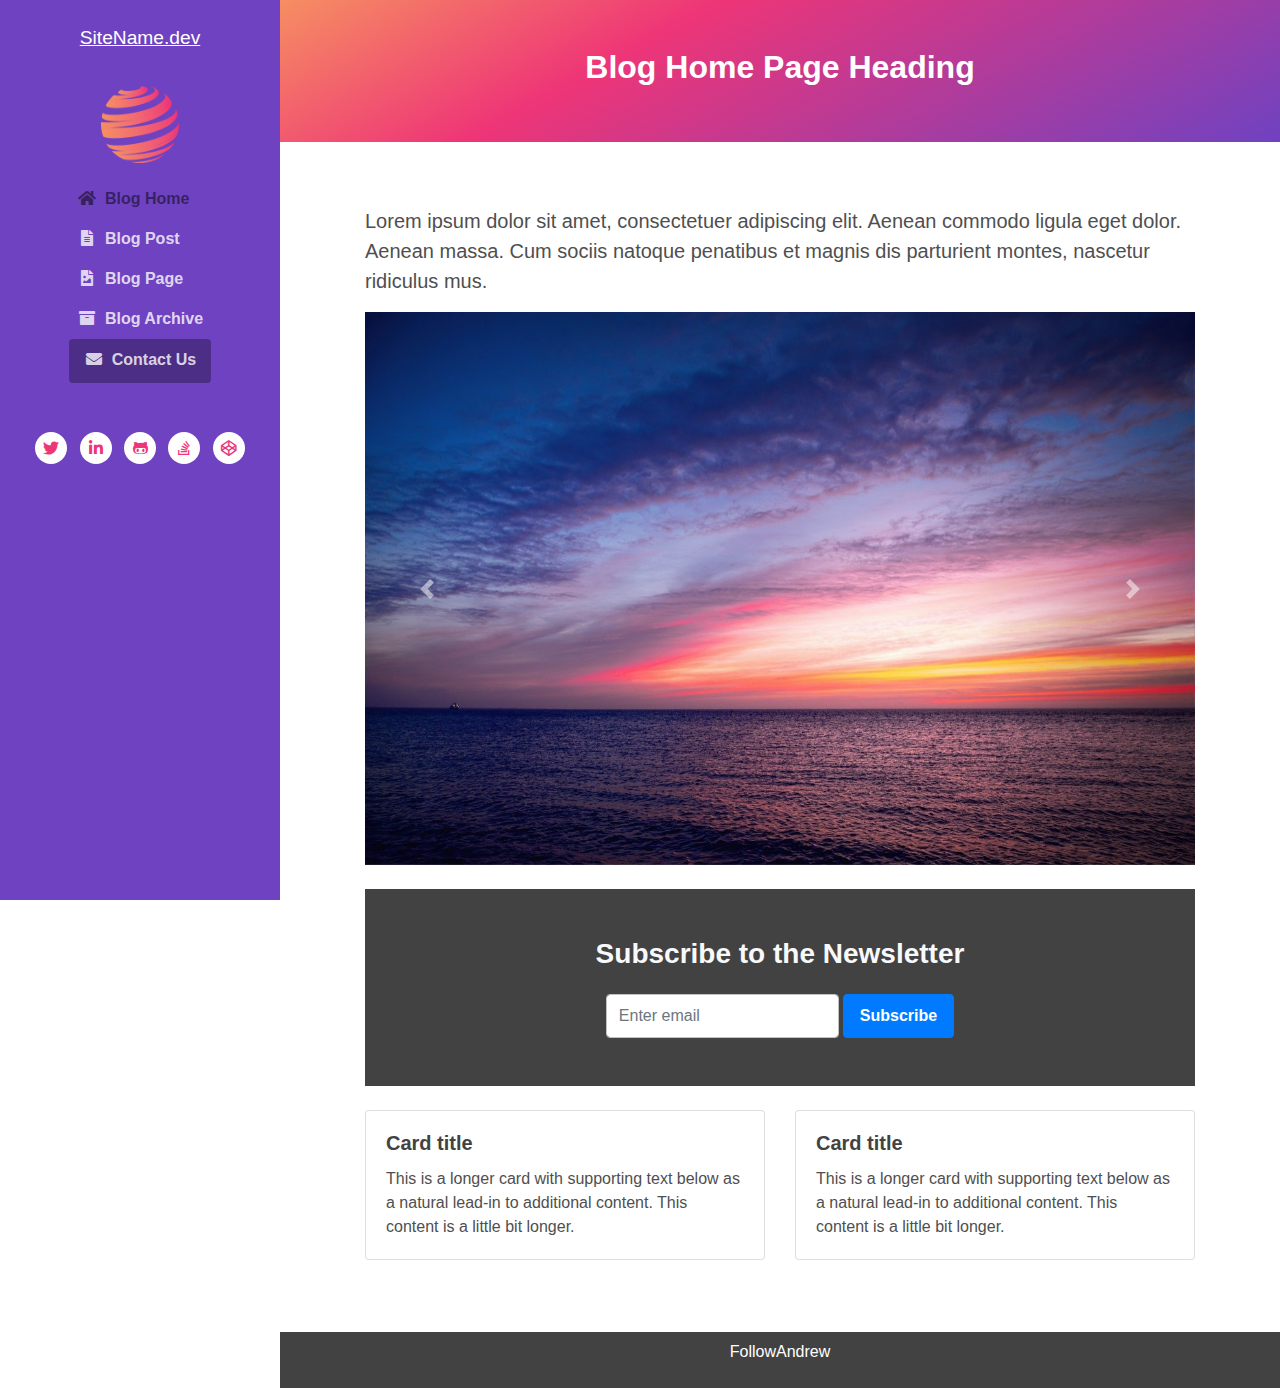
<file: index.html>
<!DOCTYPE html>
<html lang="en"> 
<head>
    <title>Blog Site Template</title>
    <!-- Meta -->
    <meta charset="utf-8">
    <meta http-equiv="X-UA-Compatible" content="IE=edge">
    <meta name="viewport" content="width=device-width, initial-scale=1.0">
    <meta name="description" content="Blog Site Template">
    <meta name="author" content="https://youtube.com/FollowAndrew">    
    <link rel="shortcut icon" href="images/logo.png"> 
    
    <!-- FontAwesome CSS-->
	<link rel="stylesheet" href="https://cdnjs.cloudflare.com/ajax/libs/font-awesome/5.13.0/css/all.min.css">
	<!-- Bootstrap CSS-->
	<link rel="stylesheet" href="https://stackpath.bootstrapcdn.com/bootstrap/4.4.1/css/bootstrap.min.css" integrity="sha384-Vkoo8x4CGsO3+Hhxv8T/Q5PaXtkKtu6ug5TOeNV6gBiFeWPGFN9MuhOf23Q9Ifjh" crossorigin="anonymous">  
	<!-- Theme CSS -->
	<link rel="stylesheet" href="css/style.css">

</head> 

<body>
    
    <header class="header text-center">	    
	    <a class="site-title pt-lg-4 mb-0" href="index.html">SiteName.dev</a>
        
	    <nav class="navbar navbar-expand-lg navbar-dark" >
           
			<button class="navbar-toggler" type="button" data-toggle="collapse" data-target="#navigation" aria-controls="navigation" aria-expanded="false" aria-label="Toggle navigation">
			<span class="navbar-toggler-icon"></span>
			</button>

			<div id="navigation" class="collapse navbar-collapse flex-column" >
				<img class="mb-3 mx-auto logo" src="images/logo.png" alt="logo" >			
				
				<ul class="navbar-nav flex-column text-sm-center text-md-left">
					<li class="nav-item active">
					    <a class="nav-link" href="index.html"><i class="fas fa-home fa-fw mr-2"></i>Blog Home <span class="sr-only">(current)</span></a>
					</li>
					<li class="nav-item">
					    <a class="nav-link" href="post.html"><i class="fas fa-file-alt fa-fw mr-2"></i>Blog Post</a>
					</li>
					<li class="nav-item">
					    <a class="nav-link" href="page.html"><i class="fas fa-file-image fa-fw mr-2"></i>Blog Page</a>
					</li>
					<li class="nav-item">
					    <a class="nav-link" href="archive.html"><i class="fas fa-archive fa-fw mr-2"></i>Blog Archive</a>
					</li>
					<li class="nav-item">
					    <a class="nav-link btn btn-primary" href="contact.html"><i class="fas fa-envelope fa-fw mr-2"></i>Contact Us</a>
					</li>
				</ul>
				<hr>
				<ul class="social-list list-inline py-3 mx-auto">
					<li class="list-inline-item"><a href="#"><i class="fab fa-twitter fa-fw"></i></a></li>
					<li class="list-inline-item"><a href="#"><i class="fab fa-linkedin-in fa-fw"></i></a></li>
					<li class="list-inline-item"><a href="#"><i class="fab fa-github-alt fa-fw"></i></a></li>
					<li class="list-inline-item"><a href="#"><i class="fab fa-stack-overflow fa-fw"></i></a></li>
					<li class="list-inline-item"><a href="#"><i class="fab fa-codepen fa-fw"></i></a></li>
				</ul>

			</div>
		</nav>
    </header>
    
    <div class="main-wrapper">
	    <header class="page-title theme-bg-light text-center gradient py-5">
			<h1 class="heading">Blog Home Page Heading</h1>
		</header>
		<article class="content px-3 py-5 p-md-5">
	    <div class='container'>
			<p class="mt-3 lead">Lorem ipsum dolor sit amet, consectetuer adipiscing elit. Aenean commodo ligula eget dolor. Aenean massa. Cum sociis natoque penatibus et magnis dis parturient montes, nascetur ridiculus mus. </p>

			<div id="carouselExampleControls" class="carousel slide" data-ride="carousel">
				<div class="carousel-inner">
				  <div class="carousel-item active">
					<img src="images/slider2.jpg" class="d-block w-100" alt="1">
				  </div>
				  <div class="carousel-item">
					<img src="images/slider1.jpg" class="d-block w-100" alt="2">
				  </div>
				  <div class="carousel-item">
					<img src="images/slider3.jpg" class="d-block w-100" alt="3">
				  </div>
				</div>
				<a class="carousel-control-prev" href="#carouselExampleControls" role="button" data-slide="prev">
				  <span class="carousel-control-prev-icon" aria-hidden="true"></span>
				  <span class="sr-only">Previous</span>
				</a>
				<a class="carousel-control-next" href="#carouselExampleControls" role="button" data-slide="next">
				  <span class="carousel-control-next-icon" aria-hidden="true"></span>
				  <span class="sr-only">Next</span>
				</a>
			  </div>
			  <section class="theme-bg-dark py-5 mt-4 text-center">
				<h3 class='text-light d-block'>Subscribe to the Newsletter</h3>
			    <form class="signup-form form-inline justify-content-center pt-3">
                    <div class="form-group">
                        <label class="sr-only" for="semail">Your email</label>
                        <input type="email" id="semail" name="semail1" class="form-control mr-md-1 semail" placeholder="Enter email">
                    </div>
                    <button type="submit" class="btn btn-primary">Subscribe</button>
                </form>
				</section>
			<div class="row row-cols-1 mt-4 row-cols-md-2">
				<div class="col mb-4">
				  <div class="card">
					<div class="card-body">
					  <h5 class="card-title">Card title</h5>
					  <p class="card-text">This is a longer card with supporting text below as a natural lead-in to additional content. This content is a little bit longer.</p>
					</div>
				  </div>
				</div>
				<div class="col mb-4">
				  <div class="card">
					<div class="card-body">
					  <h5 class="card-title">Card title</h5>
					  <p class="card-text">This is a longer card with supporting text below as a natural lead-in to additional content. This content is a little bit longer.</p>
					</div>
				  </div>
				</div>
		</div>
	    </article>
	    <footer class="footer text-center py-2 theme-bg-dark">
		   
            <p class="copyright"><a href="https://youtube.com/FollowAndrew">FollowAndrew</a></p>
		   
	    </footer>
    
    </div>
    
    
    <!-- Bootstrap Javascript -->          
	<script src="https://code.jquery.com/jquery-3.4.1.slim.min.js" integrity="sha384-J6qa4849blE2+poT4WnyKhv5vZF5SrPo0iEjwBvKU7imGFAV0wwj1yYfoRSJoZ+n" crossorigin="anonymous"></script>
	<script src="https://cdn.jsdelivr.net/npm/popper.js@1.16.0/dist/umd/popper.min.js" integrity="sha384-Q6E9RHvbIyZFJoft+2mJbHaEWldlvI9IOYy5n3zV9zzTtmI3UksdQRVvoxMfooAo" crossorigin="anonymous"></script>
	<script src="https://stackpath.bootstrapcdn.com/bootstrap/4.4.1/js/bootstrap.min.js" integrity="sha384-wfSDF2E50Y2D1uUdj0O3uMBJnjuUD4Ih7YwaYd1iqfktj0Uod8GCExl3Og8ifwB6" crossorigin="anonymous"></script>
	<script src="js/main.js"></script>

</body>
</html>
</file>
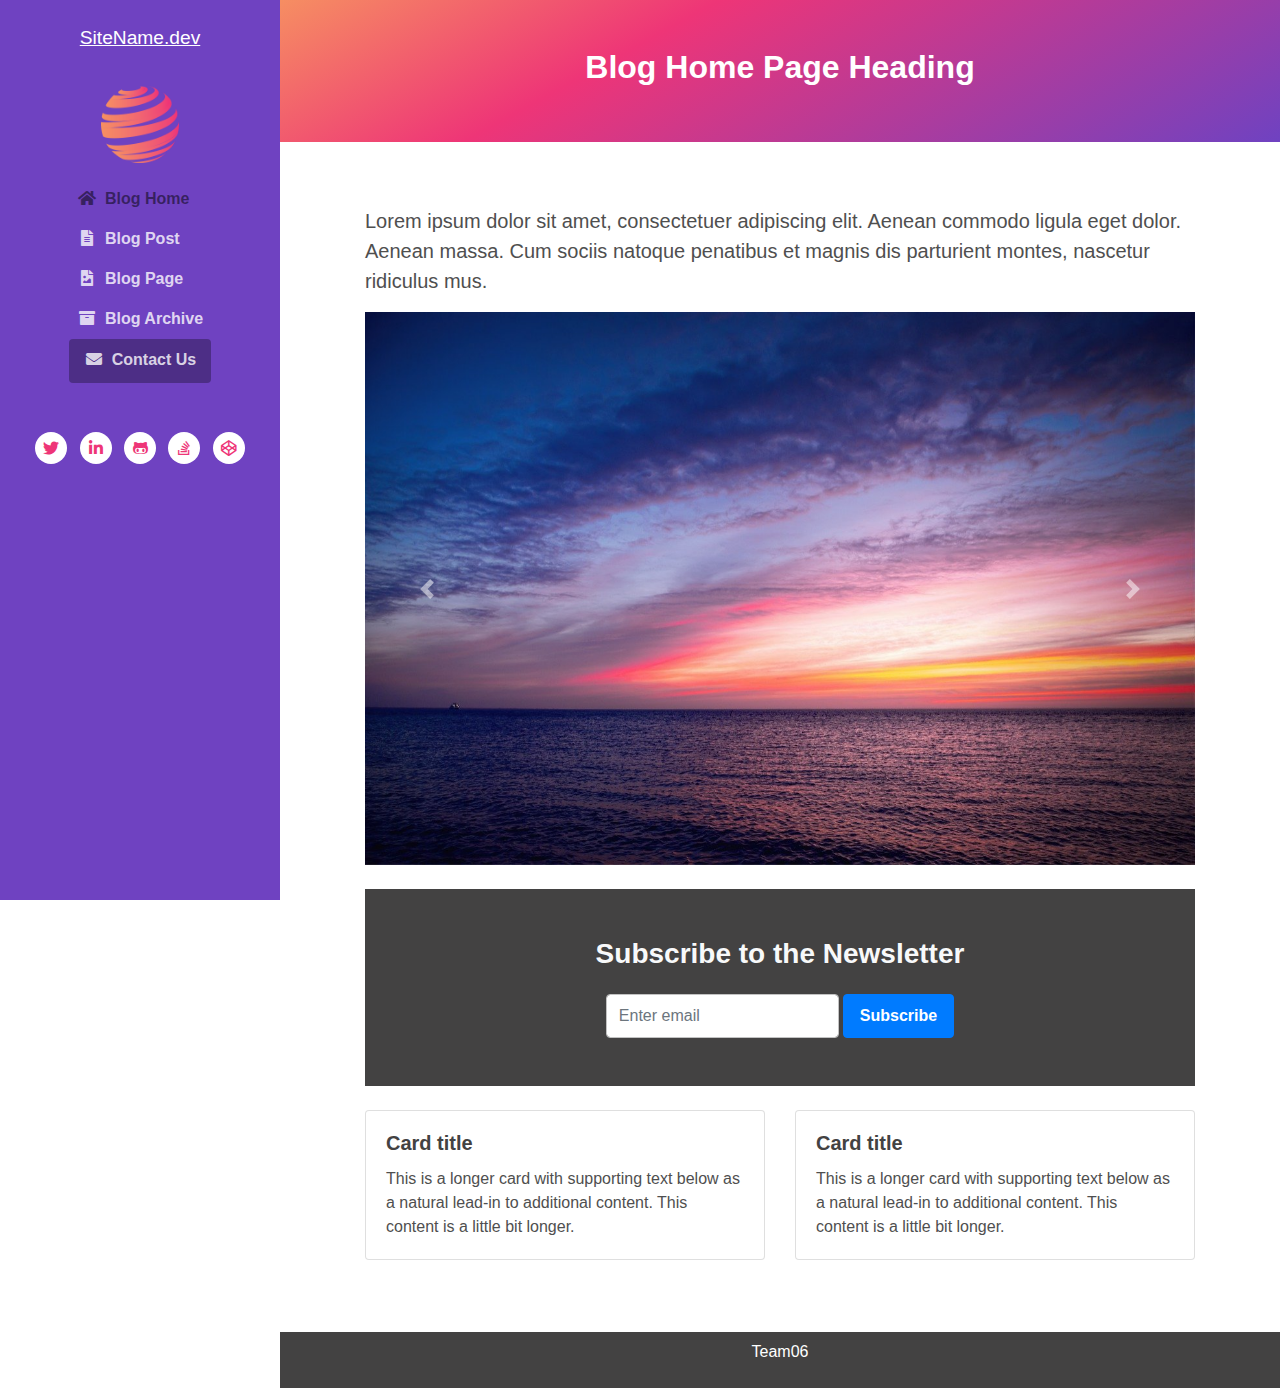
<file: my-theme/team06/index.html>
<!DOCTYPE html>
<html lang="en"> 
<head>
    <title>Autism Support Group</title>
    <!-- Meta -->
    <meta charset="utf-8">
    <meta http-equiv="X-UA-Compatible" content="IE=edge">
    <meta name="viewport" content="width=device-width, initial-scale=1.0">
    <meta name="description" content="Autism Support Group">
    <meta name="author" content="https://discord.gg/rYcDdkcJ">    
    <link rel="shortcut icon" href="images/logo.png"> 
    
    <!-- FontAwesome CSS-->
	<link rel="stylesheet" href="https://cdnjs.cloudflare.com/ajax/libs/font-awesome/5.13.0/css/all.min.css">
	<!-- Bootstrap CSS-->
	<link rel="stylesheet" href="https://stackpath.bootstrapcdn.com/bootstrap/4.4.1/css/bootstrap.min.css" integrity="sha384-Vkoo8x4CGsO3+Hhxv8T/Q5PaXtkKtu6ug5TOeNV6gBiFeWPGFN9MuhOf23Q9Ifjh" crossorigin="anonymous">  
	<!-- Theme CSS -->
	<link rel="stylesheet" href="css/style.css">

</head> 

<body>
    
    <header class="header text-center">	    
	    <a class="site-title pt-lg-4 mb-0" href="index.html">SiteName.dev</a>
        
	    <nav class="navbar navbar-expand-lg navbar-dark" >
           
			<button class="navbar-toggler" type="button" data-toggle="collapse" data-target="#navigation" aria-controls="navigation" aria-expanded="false" aria-label="Toggle navigation">
			<span class="navbar-toggler-icon"></span>
			</button>

			<div id="navigation" class="collapse navbar-collapse flex-column" >
				<img class="mb-3 mx-auto logo" src="images/logo.png" alt="logo" >			
				
				<ul class="navbar-nav flex-column text-sm-center text-md-left">
					<li class="nav-item active">
					    <a class="nav-link" href="index.html"><i class="fas fa-home fa-fw mr-2"></i>Blog Home <span class="sr-only">(current)</span></a>
					</li>
					<li class="nav-item">
					    <a class="nav-link" href="post.html"><i class="fas fa-file-alt fa-fw mr-2"></i>Blog Post</a>
					</li>
					<li class="nav-item">
					    <a class="nav-link" href="page.html"><i class="fas fa-file-image fa-fw mr-2"></i>Blog Page</a>
					</li>
					<li class="nav-item">
					    <a class="nav-link" href="archive.html"><i class="fas fa-archive fa-fw mr-2"></i>Blog Archive</a>
					</li>
					<li class="nav-item">
					    <a class="nav-link btn btn-primary" href="contact.html"><i class="fas fa-envelope fa-fw mr-2"></i>Contact Us</a>
					</li>
				</ul>
				<hr>
				<ul class="social-list list-inline py-3 mx-auto">
					<li class="list-inline-item"><a href="#"><i class="fab fa-twitter fa-fw"></i></a></li>
					<li class="list-inline-item"><a href="#"><i class="fab fa-linkedin-in fa-fw"></i></a></li>
					<li class="list-inline-item"><a href="#"><i class="fab fa-github-alt fa-fw"></i></a></li>
					<li class="list-inline-item"><a href="#"><i class="fab fa-stack-overflow fa-fw"></i></a></li>
					<li class="list-inline-item"><a href="#"><i class="fab fa-codepen fa-fw"></i></a></li>
				</ul>

			</div>
		</nav>
    </header>
    
    <div class="main-wrapper">
	    <header class="page-title theme-bg-light text-center gradient py-5">
			<h1 class="heading">Blog Home Page Heading</h1>
		</header>
		<article class="content px-3 py-5 p-md-5">
	    <div class='container'>
			<p class="mt-3 lead">Lorem ipsum dolor sit amet, consectetuer adipiscing elit. Aenean commodo ligula eget dolor. Aenean massa. Cum sociis natoque penatibus et magnis dis parturient montes, nascetur ridiculus mus. </p>

			<div id="carouselExampleControls" class="carousel slide" data-ride="carousel">
				<div class="carousel-inner">
				  <div class="carousel-item active">
					<img src="images/slider2.jpg" class="d-block w-100" alt="1">
				  </div>
				  <div class="carousel-item">
					<img src="images/slider1.jpg" class="d-block w-100" alt="2">
				  </div>
				  <div class="carousel-item">
					<img src="images/slider3.jpg" class="d-block w-100" alt="3">
				  </div>
				</div>
				<a class="carousel-control-prev" href="#carouselExampleControls" role="button" data-slide="prev">
				  <span class="carousel-control-prev-icon" aria-hidden="true"></span>
				  <span class="sr-only">Previous</span>
				</a>
				<a class="carousel-control-next" href="#carouselExampleControls" role="button" data-slide="next">
				  <span class="carousel-control-next-icon" aria-hidden="true"></span>
				  <span class="sr-only">Next</span>
				</a>
			  </div>
			  <section class="theme-bg-dark py-5 mt-4 text-center">
				<h3 class='text-light d-block'>Subscribe to the Newsletter</h3>
			    <form class="signup-form form-inline justify-content-center pt-3">
                    <div class="form-group">
                        <label class="sr-only" for="semail">Your email</label>
                        <input type="email" id="semail" name="semail1" class="form-control mr-md-1 semail" placeholder="Enter email">
                    </div>
                    <button type="submit" class="btn btn-primary">Subscribe</button>
                </form>
				</section>
			<div class="row row-cols-1 mt-4 row-cols-md-2">
				<div class="col mb-4">
				  <div class="card">
					<div class="card-body">
					  <h5 class="card-title">Card title</h5>
					  <p class="card-text">This is a longer card with supporting text below as a natural lead-in to additional content. This content is a little bit longer.</p>
					</div>
				  </div>
				</div>
				<div class="col mb-4">
				  <div class="card">
					<div class="card-body">
					  <h5 class="card-title">Card title</h5>
					  <p class="card-text">This is a longer card with supporting text below as a natural lead-in to additional content. This content is a little bit longer.</p>
					</div>
				  </div>
				</div>
		</div>
	    </article>
	    <footer class="footer text-center py-2 theme-bg-dark">
		   
            <p class="copyright"><a href="https://discord.gg/rYcDdkc">Team06</a></p>
		   
	    </footer>
    
    </div>
    
    
    <!-- Bootstrap Javascript -->          
	<script src="https://code.jquery.com/jquery-3.4.1.slim.min.js" integrity="sha384-J6qa4849blE2+poT4WnyKhv5vZF5SrPo0iEjwBvKU7imGFAV0wwj1yYfoRSJoZ+n" crossorigin="anonymous"></script>
	<script src="https://cdn.jsdelivr.net/npm/popper.js@1.16.0/dist/umd/popper.min.js" integrity="sha384-Q6E9RHvbIyZFJoft+2mJbHaEWldlvI9IOYy5n3zV9zzTtmI3UksdQRVvoxMfooAo" crossorigin="anonymous"></script>
	<script src="https://stackpath.bootstrapcdn.com/bootstrap/4.4.1/js/bootstrap.min.js" integrity="sha384-wfSDF2E50Y2D1uUdj0O3uMBJnjuUD4Ih7YwaYd1iqfktj0Uod8GCExl3Og8ifwB6" crossorigin="anonymous"></script>
	<script src="js/main.js"></script>

</body>
</html>
</file>
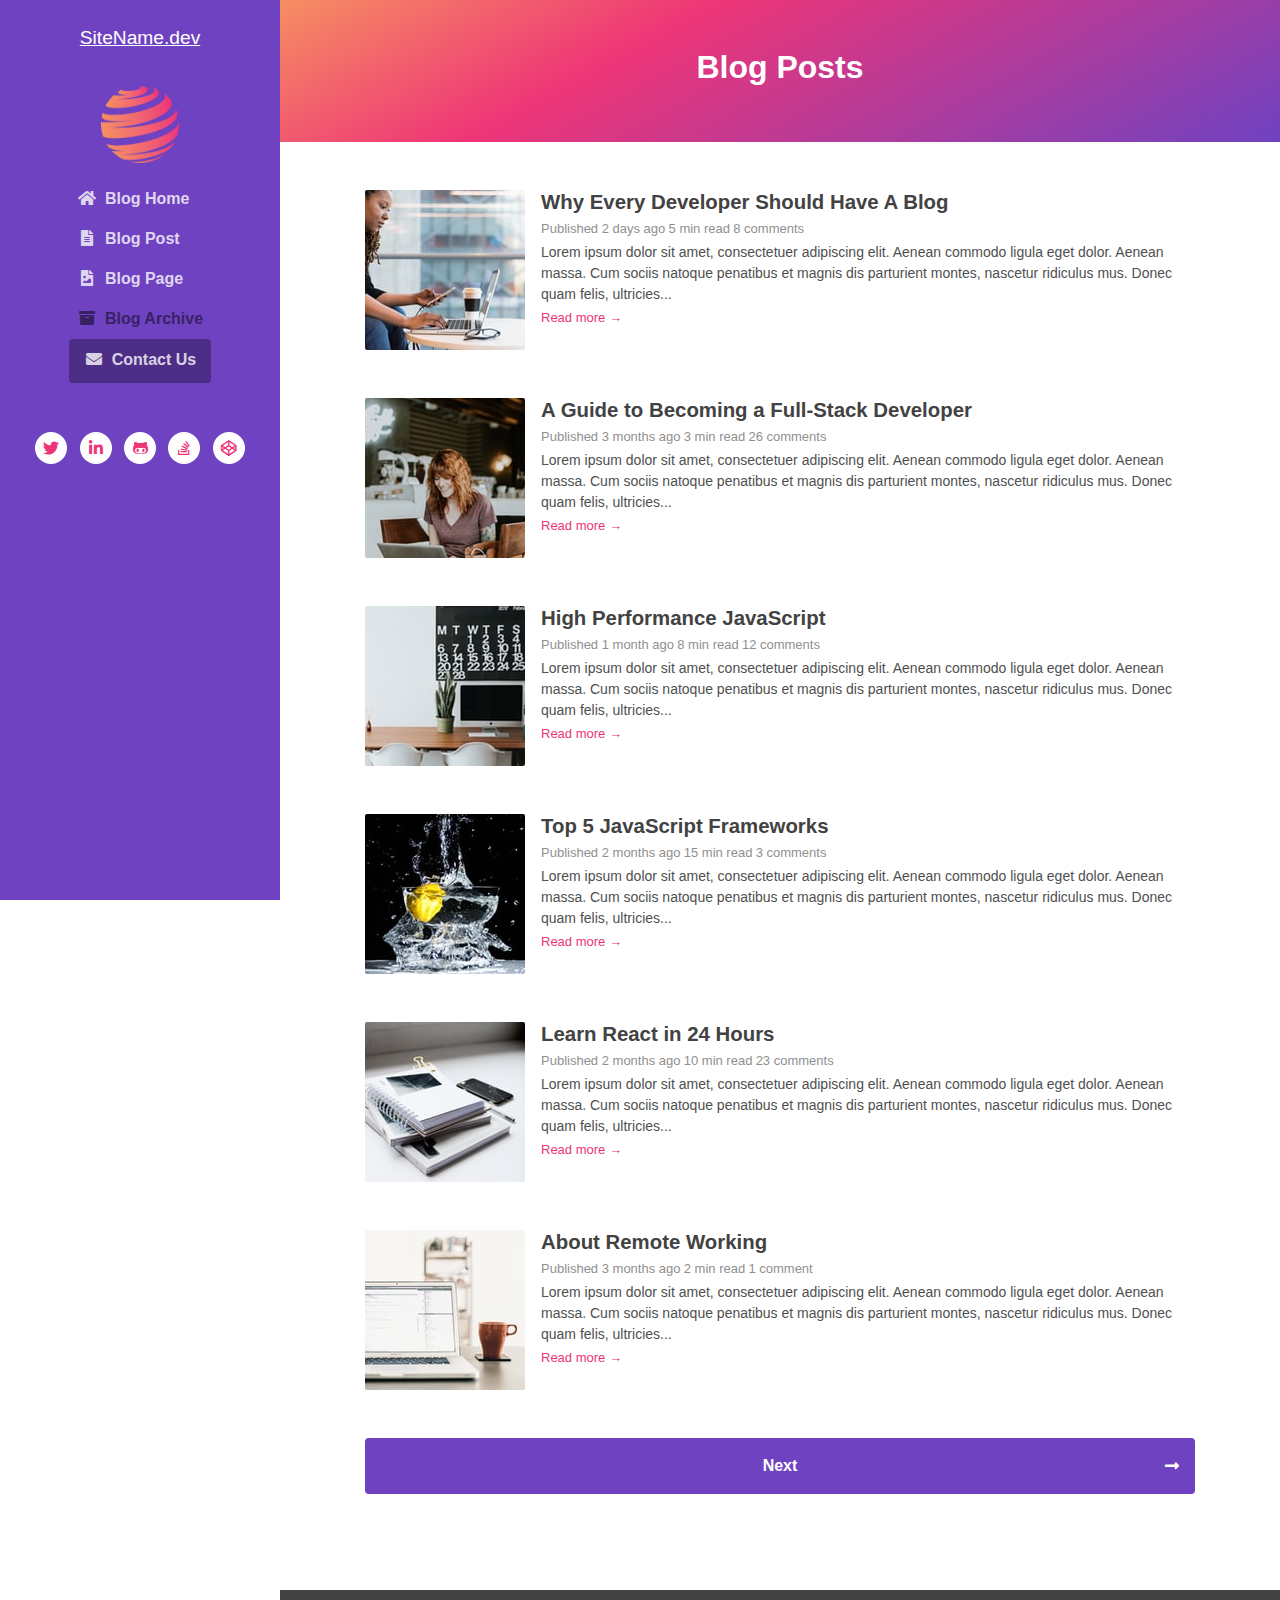
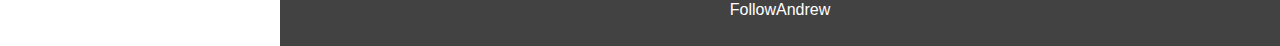
<file: archive.html>
<!DOCTYPE html>
<html lang="en"> 
<head>
    <title>Blog Site Template</title>
    <!-- Meta -->
    <meta charset="utf-8">
    <meta http-equiv="X-UA-Compatible" content="IE=edge">
    <meta name="viewport" content="width=device-width, initial-scale=1.0">
    <meta name="description" content="Blog Site Template">
    <meta name="author" content="https://youtube.com/FollowAndrew">    
    <link rel="shortcut icon" href="images/logo.png"> 
    
    <!-- FontAwesome CSS-->
	<link rel="stylesheet" href="https://cdnjs.cloudflare.com/ajax/libs/font-awesome/5.13.0/css/all.min.css">
	<!-- Bootstrap CSS-->
	<link rel="stylesheet" href="https://stackpath.bootstrapcdn.com/bootstrap/4.4.1/css/bootstrap.min.css" integrity="sha384-Vkoo8x4CGsO3+Hhxv8T/Q5PaXtkKtu6ug5TOeNV6gBiFeWPGFN9MuhOf23Q9Ifjh" crossorigin="anonymous">  
	<!-- Theme CSS -->
	<link rel="stylesheet" href="css/style.css">

</head> 

<body>
    
    <header class="header text-center">	    
	    <a class="site-title pt-lg-4 mb-0" href="index.html">SiteName.dev</a>
        
	    <nav class="navbar navbar-expand-lg navbar-dark" >
           
			<button class="navbar-toggler" type="button" data-toggle="collapse" data-target="#navigation" aria-controls="navigation" aria-expanded="false" aria-label="Toggle navigation">
			<span class="navbar-toggler-icon"></span>
			</button>

			<div id="navigation" class="collapse navbar-collapse flex-column" >
				<img class="mb-3 mx-auto logo" src="images/logo.png" alt="logo" >			
				
				<ul class="navbar-nav flex-column text-sm-center text-md-left">
					<li class="nav-item">
					    <a class="nav-link" href="index.html"><i class="fas fa-home fa-fw mr-2"></i>Blog Home <span class="sr-only">(current)</span></a>
					</li>
					<li class="nav-item">
					    <a class="nav-link" href="post.html"><i class="fas fa-file-alt fa-fw mr-2"></i>Blog Post</a>
					</li>
					<li class="nav-item">
					    <a class="nav-link" href="page.html"><i class="fas fa-file-image fa-fw mr-2"></i>Blog Page</a>
					</li>
					<li class="nav-item active">
					    <a class="nav-link" href="archive.html"><i class="fas fa-archive fa-fw mr-2"></i>Blog Archive</a>
					</li>
					<li class="nav-item">
					    <a class="nav-link btn btn-primary" href="contact.html"><i class="fas fa-envelope fa-fw mr-2"></i>Contact Us</a>
					</li>
				</ul>
				<hr>
				<ul class="social-list list-inline py-3 mx-auto">
					<li class="list-inline-item"><a href="#"><i class="fab fa-twitter fa-fw"></i></a></li>
					<li class="list-inline-item"><a href="#"><i class="fab fa-linkedin-in fa-fw"></i></a></li>
					<li class="list-inline-item"><a href="#"><i class="fab fa-github-alt fa-fw"></i></a></li>
					<li class="list-inline-item"><a href="#"><i class="fab fa-stack-overflow fa-fw"></i></a></li>
					<li class="list-inline-item"><a href="#"><i class="fab fa-codepen fa-fw"></i></a></li>
				</ul>

			</div>
		</nav>
    </header>
    
    <div class="main-wrapper">
	    <header class="page-title theme-bg-light text-center gradient py-5">
			<h1 class="heading">Blog Posts</h1>
		</header>
	    <section class="content px-3 py-5 p-md-5">
		    <div class="container">
			    <div class="post mb-5">
				    <div class="media">
					    <img class="mr-3 img-fluid post-thumb d-none d-md-flex" src="images/thumbs/1.jpg" alt="image">
					    <div class="media-body">
						    <h3 class="title mb-1"><a href="post.html">Why Every Developer Should Have A Blog</a></h3>
						    <div class="meta mb-1"><span class="date">Published 2 days ago</span><span class="time">5 min read</span><span class="comment"><a href="#">8 comments</a></span></div>
						    <div class="intro">Lorem ipsum dolor sit amet, consectetuer adipiscing elit. Aenean commodo ligula eget dolor. Aenean massa. Cum sociis natoque penatibus et magnis dis parturient montes, nascetur ridiculus mus. Donec quam felis, ultricies...</div>
						    <a class="more-link" href="post.html">Read more &rarr;</a>
					    </div><!--//media-body-->
				    </div><!--//media-->
			    </div>
			    <div class="post mb-5">
				    <div class="media">
					    <img class="mr-3 img-fluid post-thumb d-none d-md-flex" src="images/thumbs/2.jpg" alt="image">
					    <div class="media-body">
						    <h3 class="title mb-1"><a href="post.html">A Guide to Becoming a Full-Stack Developer</a></h3>
						    <div class="meta mb-1"><span class="date">Published 3 months ago</span><span class="time">3 min read</span><span class="comment"><a href="#">26 comments</a></span></div>
						    <div class="intro">Lorem ipsum dolor sit amet, consectetuer adipiscing elit. Aenean commodo ligula eget dolor. Aenean massa. Cum sociis natoque penatibus et magnis dis parturient montes, nascetur ridiculus mus. Donec quam felis, ultricies...</div>
						    <a class="more-link" href="post.html">Read more &rarr;</a>
					    </div><!--//media-body-->
				    </div><!--//media-->
			    </div>
			    
			    <div class="post mb-5">
				    <div class="media">
					    <img class="mr-3 img-fluid post-thumb d-none d-md-flex" src="images/thumbs/3.jpg" alt="image">
					    <div class="media-body">
						    <h3 class="title mb-1"><a href="post.html">High Performance JavaScript</a></h3>
						    <div class="meta mb-1"><span class="date">Published 1 month ago</span><span class="time">8 min read</span><span class="comment"><a href="#">12 comments</a></span></div>
						    <div class="intro">Lorem ipsum dolor sit amet, consectetuer adipiscing elit. Aenean commodo ligula eget dolor. Aenean massa. Cum sociis natoque penatibus et magnis dis parturient montes, nascetur ridiculus mus. Donec quam felis, ultricies...</div>
						    <a class="more-link" href="post.html">Read more &rarr;</a>
					    </div><!--//media-body-->
				    </div><!--//media-->
			    </div>
			    <div class="post mb-5">
				    <div class="media">
					    <img class="mr-3 img-fluid post-thumb d-none d-md-flex" src="images/thumbs/4.jpg" alt="image">
					    <div class="media-body">
						    <h3 class="title mb-1"><a href="post.html">Top 5 JavaScript Frameworks</a></h3>
						    <div class="meta mb-1"><span class="date">Published 2 months ago</span><span class="time">15 min read</span><span class="comment"><a href="#">3 comments</a></span></div>
						    <div class="intro">Lorem ipsum dolor sit amet, consectetuer adipiscing elit. Aenean commodo ligula eget dolor. Aenean massa. Cum sociis natoque penatibus et magnis dis parturient montes, nascetur ridiculus mus. Donec quam felis, ultricies...</div>
						    <a class="more-link" href="post.html">Read more &rarr;</a>
					    </div><!--//media-body-->
				    </div><!--//media-->
			    </div>
			    
			    <div class="post mb-5">
				    <div class="media">
					    <img class="mr-3 img-fluid post-thumb d-none d-md-flex" src="images/thumbs/5.jpg" alt="image">
					    <div class="media-body">
						    <h3 class="title mb-1"><a href="post.html">Learn React in 24 Hours</a></h3>
						    <div class="meta mb-1"><span class="date">Published 2 months ago</span><span class="time">10 min read</span><span class="comment"><a href="#">23 comments</a></span></div>
						    <div class="intro">Lorem ipsum dolor sit amet, consectetuer adipiscing elit. Aenean commodo ligula eget dolor. Aenean massa. Cum sociis natoque penatibus et magnis dis parturient montes, nascetur ridiculus mus. Donec quam felis, ultricies...</div>
						    <a class="more-link" href="post.html">Read more &rarr;</a>
					    </div><!--//media-body-->
				    </div><!--//media-->
			    </div>
			    
			    <div class="post">
				    <div class="media">
					    <img class="mr-3 img-fluid post-thumb d-none d-md-flex" src="images/thumbs/6.jpg" alt="image">
					    <div class="media-body">
						    <h3 class="title mb-1"><a href="post.html">About Remote Working</a></h3>
						    <div class="meta mb-1"><span class="date">Published 3 months ago</span><span class="time">2 min read</span><span class="comment"><a href="#">1 comment</a></span></div>
						    <div class="intro">Lorem ipsum dolor sit amet, consectetuer adipiscing elit. Aenean commodo ligula eget dolor. Aenean massa. Cum sociis natoque penatibus et magnis dis parturient montes, nascetur ridiculus mus. Donec quam felis, ultricies...</div>
						    <a class="more-link" href="post.html">Read more &rarr;</a>
					    </div><!--//media-body-->
				    </div><!--//media-->
			    </div>
			    
			    <nav class="blog-nav nav nav-justified my-5">
				  <a class="nav-link-prev nav-item nav-link d-none rounded-left" href="#">Previous<i class="arrow-prev fas fa-long-arrow-alt-left"></i></a>
				  <a class="nav-link-next nav-item nav-link rounded" href="post.html">Next<i class="arrow-next fas fa-long-arrow-alt-right"></i></a>
				</nav>
				
		    </div>
	    </section>
	    
	    <footer class="footer text-center py-2 theme-bg-dark">
		   
            <p class="copyright"><a href="https://youtube.com/FollowAndrew">FollowAndrew</a></p>
		   
	    </footer>
    
    </div><!--//main-wrapper-->
    
    
    <!-- Bootstrap Javascript -->          
	<script src="https://code.jquery.com/jquery-3.4.1.slim.min.js" integrity="sha384-J6qa4849blE2+poT4WnyKhv5vZF5SrPo0iEjwBvKU7imGFAV0wwj1yYfoRSJoZ+n" crossorigin="anonymous"></script>
	<script src="https://cdn.jsdelivr.net/npm/popper.js@1.16.0/dist/umd/popper.min.js" integrity="sha384-Q6E9RHvbIyZFJoft+2mJbHaEWldlvI9IOYy5n3zV9zzTtmI3UksdQRVvoxMfooAo" crossorigin="anonymous"></script>
	<script src="https://stackpath.bootstrapcdn.com/bootstrap/4.4.1/js/bootstrap.min.js" integrity="sha384-wfSDF2E50Y2D1uUdj0O3uMBJnjuUD4Ih7YwaYd1iqfktj0Uod8GCExl3Og8ifwB6" crossorigin="anonymous"></script>
	<script src="js/main.js"></script>

</body>
</html>
</file>
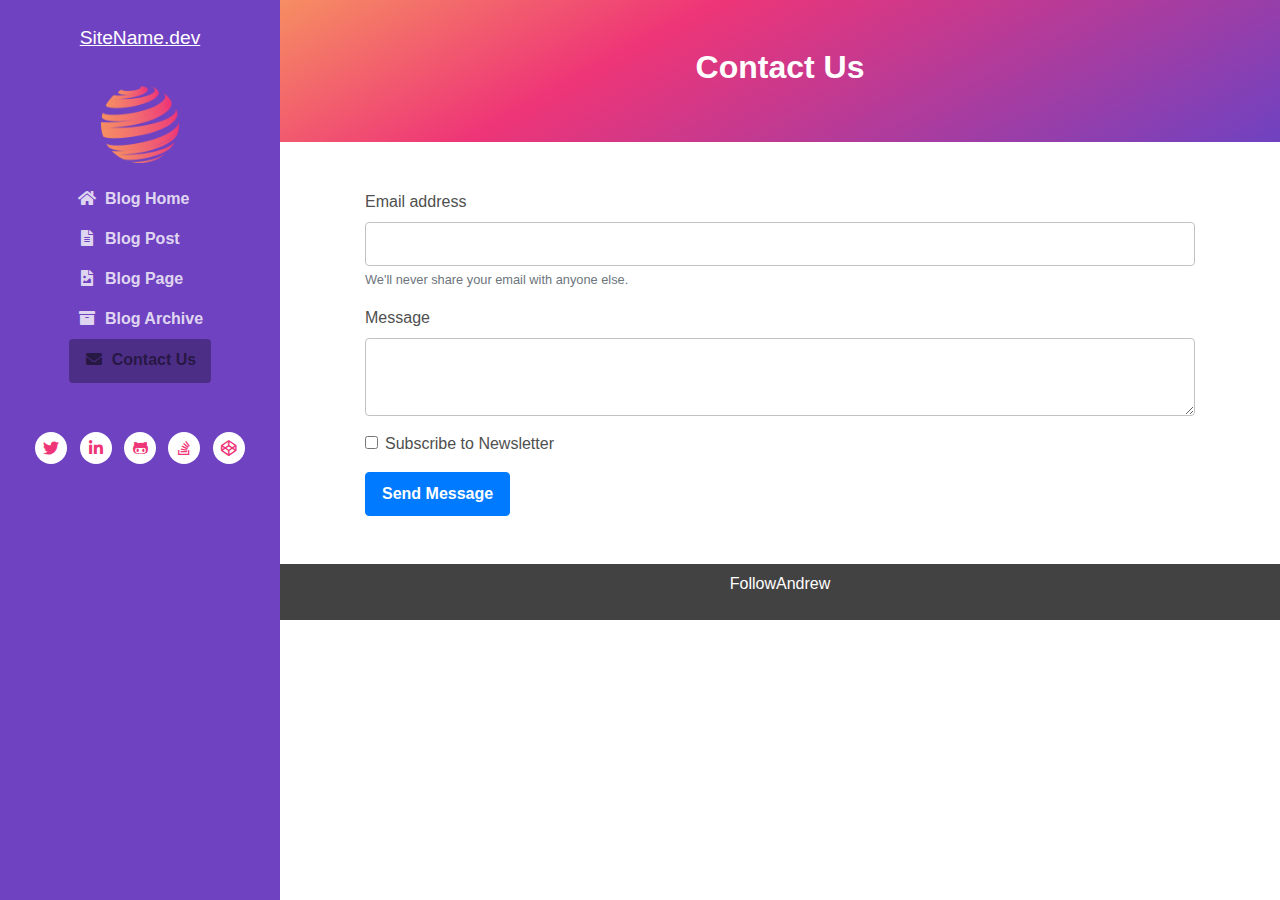
<file: contact.html>
<!DOCTYPE html>
<html lang="en"> 
<head>
    <title>Blog Site Template</title>
    <!-- Meta -->
    <meta charset="utf-8">
    <meta http-equiv="X-UA-Compatible" content="IE=edge">
    <meta name="viewport" content="width=device-width, initial-scale=1.0">
    <meta name="description" content="Blog Site Template">
    <meta name="author" content="https://youtube.com/FollowAndrew">    
    <link rel="shortcut icon" href="images/logo.png"> 
    
    <!-- FontAwesome CSS-->
	<link rel="stylesheet" href="https://cdnjs.cloudflare.com/ajax/libs/font-awesome/5.13.0/css/all.min.css">
	<!-- Bootstrap CSS-->
	<link rel="stylesheet" href="https://stackpath.bootstrapcdn.com/bootstrap/4.4.1/css/bootstrap.min.css" integrity="sha384-Vkoo8x4CGsO3+Hhxv8T/Q5PaXtkKtu6ug5TOeNV6gBiFeWPGFN9MuhOf23Q9Ifjh" crossorigin="anonymous">  
	<!-- Theme CSS -->
	<link rel="stylesheet" href="css/style.css">

</head> 

<body>
    
    <header class="header text-center">	    
	    <a class="site-title pt-lg-4 mb-0" href="index.html">SiteName.dev</a>
        
	    <nav class="navbar navbar-expand-lg navbar-dark" >
           
			<button class="navbar-toggler" type="button" data-toggle="collapse" data-target="#navigation" aria-controls="navigation" aria-expanded="false" aria-label="Toggle navigation">
			<span class="navbar-toggler-icon"></span>
			</button>

			<div id="navigation" class="collapse navbar-collapse flex-column" >
				<img class="mb-3 mx-auto logo" src="images/logo.png" alt="logo" >			
				
				<ul class="navbar-nav flex-column text-sm-center text-md-left">
					<li class="nav-item">
					    <a class="nav-link" href="index.html"><i class="fas fa-home fa-fw mr-2"></i>Blog Home <span class="sr-only">(current)</span></a>
					</li>
					<li class="nav-item">
					    <a class="nav-link" href="post.html"><i class="fas fa-file-alt fa-fw mr-2"></i>Blog Post</a>
					</li>
					<li class="nav-item">
					    <a class="nav-link" href="page.html"><i class="fas fa-file-image fa-fw mr-2"></i>Blog Page</a>
					</li>
					<li class="nav-item">
					    <a class="nav-link" href="archive.html"><i class="fas fa-archive fa-fw mr-2"></i>Blog Archive</a>
					</li>
					<li class="nav-item active">
					    <a class="nav-link btn btn-primary" href="contact.html"><i class="fas fa-envelope fa-fw mr-2"></i>Contact Us</a>
					</li>
				</ul>
				<hr>
				<ul class="social-list list-inline py-3 mx-auto">
					<li class="list-inline-item"><a href="#"><i class="fab fa-twitter fa-fw"></i></a></li>
					<li class="list-inline-item"><a href="#"><i class="fab fa-linkedin-in fa-fw"></i></a></li>
					<li class="list-inline-item"><a href="#"><i class="fab fa-github-alt fa-fw"></i></a></li>
					<li class="list-inline-item"><a href="#"><i class="fab fa-stack-overflow fa-fw"></i></a></li>
					<li class="list-inline-item"><a href="#"><i class="fab fa-codepen fa-fw"></i></a></li>
				</ul>

			</div>
		</nav>
    </header>
    
    <div class="main-wrapper">
	    <header class="page-title theme-bg-light text-center gradient py-5">
			<h1 class="heading">Contact Us</h1>
		</header>
	    <article class="about-section py-5">
		    <div class="container">			    
				<form>
					<div class="form-group">
					  <label for="exampleInputEmail1">Email address</label>
					  <input type="email" class="form-control" id="exampleInputEmail1" aria-describedby="emailHelp">
					  <small id="emailHelp" class="form-text text-muted">We'll never share your email with anyone else.</small>
					</div>
					<div class="form-group">
					  <label for="exampleMessage">Message</label>
					  <textarea class="form-control" id="exampleMessage"></textarea>
					</div>
					<div class="form-group form-check">
					  <input type="checkbox" class="form-check-input" id="exampleCheck1">
					  <label class="form-check-label" for="exampleCheck1">Subscribe to Newsletter</label>
					</div>
					<button type="submit" class="btn btn-primary">Send Message</button>
				  </form>
		    </div>
	    </article>
	    
	    
	    
	    <footer class="footer text-center py-2 theme-bg-dark">
		   
            <p class="copyright"><a href="https://youtube.com/FollowAndrew">FollowAndrew</a></p>
		   
	    </footer>
    
    </div><!--//main-wrapper-->
    
    
    <!-- Bootstrap Javascript -->          
	<script src="https://code.jquery.com/jquery-3.4.1.slim.min.js" integrity="sha384-J6qa4849blE2+poT4WnyKhv5vZF5SrPo0iEjwBvKU7imGFAV0wwj1yYfoRSJoZ+n" crossorigin="anonymous"></script>
	<script src="https://cdn.jsdelivr.net/npm/popper.js@1.16.0/dist/umd/popper.min.js" integrity="sha384-Q6E9RHvbIyZFJoft+2mJbHaEWldlvI9IOYy5n3zV9zzTtmI3UksdQRVvoxMfooAo" crossorigin="anonymous"></script>
	<script src="https://stackpath.bootstrapcdn.com/bootstrap/4.4.1/js/bootstrap.min.js" integrity="sha384-wfSDF2E50Y2D1uUdj0O3uMBJnjuUD4Ih7YwaYd1iqfktj0Uod8GCExl3Og8ifwB6" crossorigin="anonymous"></script>
	<script src="js/main.js"></script>

</body>
</html>
</file>
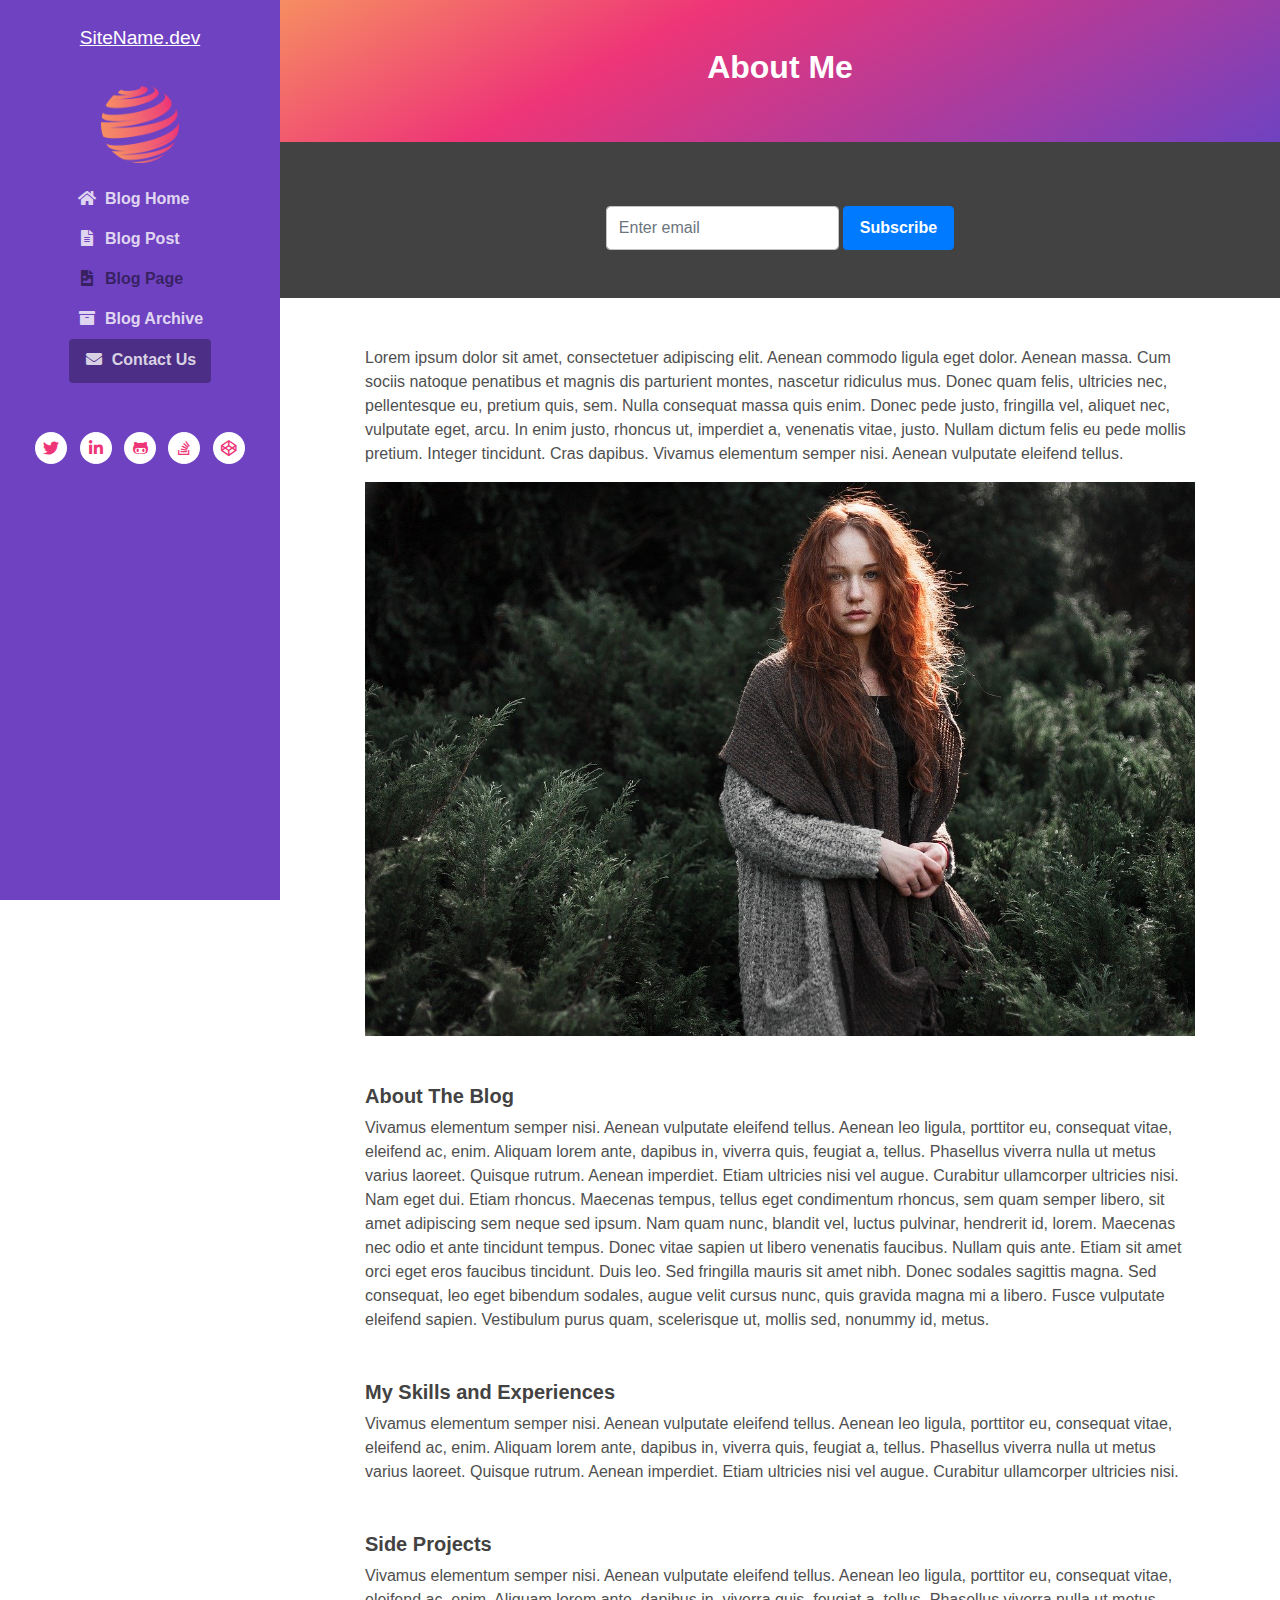
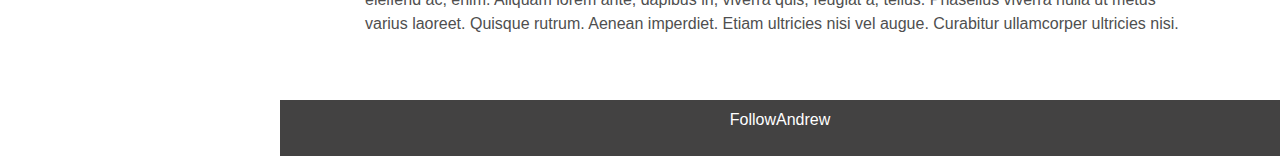
<file: page.html>
<!DOCTYPE html>
<html lang="en"> 
<head>
    <title>Blog Site Template</title>
    <!-- Meta -->
    <meta charset="utf-8">
    <meta http-equiv="X-UA-Compatible" content="IE=edge">
    <meta name="viewport" content="width=device-width, initial-scale=1.0">
    <meta name="description" content="Blog Site Template">
    <meta name="author" content="https://youtube.com/FollowAndrew">    
    <link rel="shortcut icon" href="images/logo.png"> 
    
    <!-- FontAwesome CSS-->
	<link rel="stylesheet" href="https://cdnjs.cloudflare.com/ajax/libs/font-awesome/5.13.0/css/all.min.css">
	<!-- Bootstrap CSS-->
	<link rel="stylesheet" href="https://stackpath.bootstrapcdn.com/bootstrap/4.4.1/css/bootstrap.min.css" integrity="sha384-Vkoo8x4CGsO3+Hhxv8T/Q5PaXtkKtu6ug5TOeNV6gBiFeWPGFN9MuhOf23Q9Ifjh" crossorigin="anonymous">  
	<!-- Theme CSS -->
	<link rel="stylesheet" href="css/style.css">

</head> 

<body>
    
    <header class="header text-center">	    
	    <a class="site-title pt-lg-4 mb-0" href="index.html">SiteName.dev</a>
        
	    <nav class="navbar navbar-expand-lg navbar-dark" >
           
			<button class="navbar-toggler" type="button" data-toggle="collapse" data-target="#navigation" aria-controls="navigation" aria-expanded="false" aria-label="Toggle navigation">
			<span class="navbar-toggler-icon"></span>
			</button>

			<div id="navigation" class="collapse navbar-collapse flex-column" >
				<img class="mb-3 mx-auto logo" src="images/logo.png" alt="logo" >			
				
				<ul class="navbar-nav flex-column text-sm-center text-md-left">
					<li class="nav-item">
					    <a class="nav-link" href="index.html"><i class="fas fa-home fa-fw mr-2"></i>Blog Home <span class="sr-only">(current)</span></a>
					</li>
					<li class="nav-item">
					    <a class="nav-link" href="post.html"><i class="fas fa-file-alt fa-fw mr-2"></i>Blog Post</a>
					</li>
					<li class="nav-item active">
					    <a class="nav-link" href="page.html"><i class="fas fa-file-image fa-fw mr-2"></i>Blog Page</a>
					</li>
					<li class="nav-item">
					    <a class="nav-link" href="archive.html"><i class="fas fa-archive fa-fw mr-2"></i>Blog Archive</a>
					</li>
					<li class="nav-item">
					    <a class="nav-link btn btn-primary" href="contact.html"><i class="fas fa-envelope fa-fw mr-2"></i>Contact Us</a>
					</li>
				</ul>
				<hr>
				<ul class="social-list list-inline py-3 mx-auto">
					<li class="list-inline-item"><a href="#"><i class="fab fa-twitter fa-fw"></i></a></li>
					<li class="list-inline-item"><a href="#"><i class="fab fa-linkedin-in fa-fw"></i></a></li>
					<li class="list-inline-item"><a href="#"><i class="fab fa-github-alt fa-fw"></i></a></li>
					<li class="list-inline-item"><a href="#"><i class="fab fa-stack-overflow fa-fw"></i></a></li>
					<li class="list-inline-item"><a href="#"><i class="fab fa-codepen fa-fw"></i></a></li>
				</ul>

			</div>
		</nav>
    </header>
    
    <div class="main-wrapper">
	    <header class="page-title theme-bg-light text-center gradient py-5">
			<h1 class="heading">About Me</h1>
		</header>
		<section class="theme-bg-dark py-5 text-center text-light">
			    <form class="signup-form form-inline justify-content-center pt-3">
                    <div class="form-group">
                        <label class="sr-only" for="semail">Your email</label>
                        <input type="email" id="semail" name="semail1" class="form-control mr-md-1 semail" placeholder="Enter email">
                    </div>
                    <button type="submit" class="btn btn-primary">Subscribe</button>
                </form>
	    </section>
	    <article class="about-section content px-3 py-5 p-md-5">
		    <div class="container">			    
			    <p>Lorem ipsum dolor sit amet, consectetuer adipiscing elit. Aenean commodo ligula eget dolor. Aenean massa. Cum sociis natoque penatibus et magnis dis parturient montes, nascetur ridiculus mus. Donec quam felis, ultricies nec, pellentesque eu, pretium quis, sem. Nulla consequat massa quis enim. Donec pede justo, fringilla vel, aliquet nec, vulputate eget, arcu. In enim justo, rhoncus ut, imperdiet a, venenatis vitae, justo. Nullam dictum felis eu pede mollis pretium. Integer tincidunt. Cras dapibus. Vivamus elementum semper nisi. Aenean vulputate eleifend tellus. </p>
			    <figure><img class="img-fluid" src="images/about-me.jpg" alt="image"></figure>
			    <h5 class="mt-5">About The Blog</h5>
			    <p>Vivamus elementum semper nisi. Aenean vulputate eleifend tellus. Aenean leo ligula, porttitor eu, consequat vitae, eleifend ac, enim. Aliquam lorem ante, dapibus in, viverra quis, feugiat a, tellus. Phasellus viverra nulla ut metus varius laoreet. Quisque rutrum. Aenean imperdiet. Etiam ultricies nisi vel augue. Curabitur ullamcorper ultricies nisi. Nam eget dui. Etiam rhoncus. Maecenas tempus, tellus eget condimentum rhoncus, sem quam semper libero, sit amet adipiscing sem neque sed ipsum. Nam quam nunc, blandit vel, luctus pulvinar, hendrerit id, lorem. Maecenas nec odio et ante tincidunt tempus. Donec vitae sapien ut libero venenatis faucibus. Nullam quis ante. Etiam sit amet orci eget eros faucibus tincidunt. Duis leo. Sed fringilla mauris sit amet nibh. Donec sodales sagittis magna. Sed consequat, leo eget bibendum sodales, augue velit cursus nunc, quis gravida magna mi a libero. Fusce vulputate eleifend sapien. Vestibulum purus quam, scelerisque ut, mollis sed, nonummy id, metus.</p>
			    <h5 class="mt-5">My Skills and Experiences</h5>
			    <p>Vivamus elementum semper nisi. Aenean vulputate eleifend tellus. Aenean leo ligula, porttitor eu, consequat vitae, eleifend ac, enim. Aliquam lorem ante, dapibus in, viverra quis, feugiat a, tellus. Phasellus viverra nulla ut metus varius laoreet. Quisque rutrum. Aenean imperdiet. Etiam ultricies nisi vel augue. Curabitur ullamcorper ultricies nisi.</p>
			    <h5 class="mt-5">Side Projects</h5>
			    <p>Vivamus elementum semper nisi. Aenean vulputate eleifend tellus. Aenean leo ligula, porttitor eu, consequat vitae, eleifend ac, enim. Aliquam lorem ante, dapibus in, viverra quis, feugiat a, tellus. Phasellus viverra nulla ut metus varius laoreet. Quisque rutrum. Aenean imperdiet. Etiam ultricies nisi vel augue. Curabitur ullamcorper ultricies nisi.</p>
			    
		    </div>
	    </article>
	    
	    
	    
	    <footer class="footer text-center py-2 theme-bg-dark">
		   
            <p class="copyright"><a href="https://youtube.com/FollowAndrew">FollowAndrew</a></p>
		   
	    </footer>
    
    </div><!--//main-wrapper-->
    
    
    <!-- Bootstrap Javascript -->          
	<script src="https://code.jquery.com/jquery-3.4.1.slim.min.js" integrity="sha384-J6qa4849blE2+poT4WnyKhv5vZF5SrPo0iEjwBvKU7imGFAV0wwj1yYfoRSJoZ+n" crossorigin="anonymous"></script>
	<script src="https://cdn.jsdelivr.net/npm/popper.js@1.16.0/dist/umd/popper.min.js" integrity="sha384-Q6E9RHvbIyZFJoft+2mJbHaEWldlvI9IOYy5n3zV9zzTtmI3UksdQRVvoxMfooAo" crossorigin="anonymous"></script>
	<script src="https://stackpath.bootstrapcdn.com/bootstrap/4.4.1/js/bootstrap.min.js" integrity="sha384-wfSDF2E50Y2D1uUdj0O3uMBJnjuUD4Ih7YwaYd1iqfktj0Uod8GCExl3Og8ifwB6" crossorigin="anonymous"></script>
	<script src="js/main.js"></script>

</body>
</html>
</file>
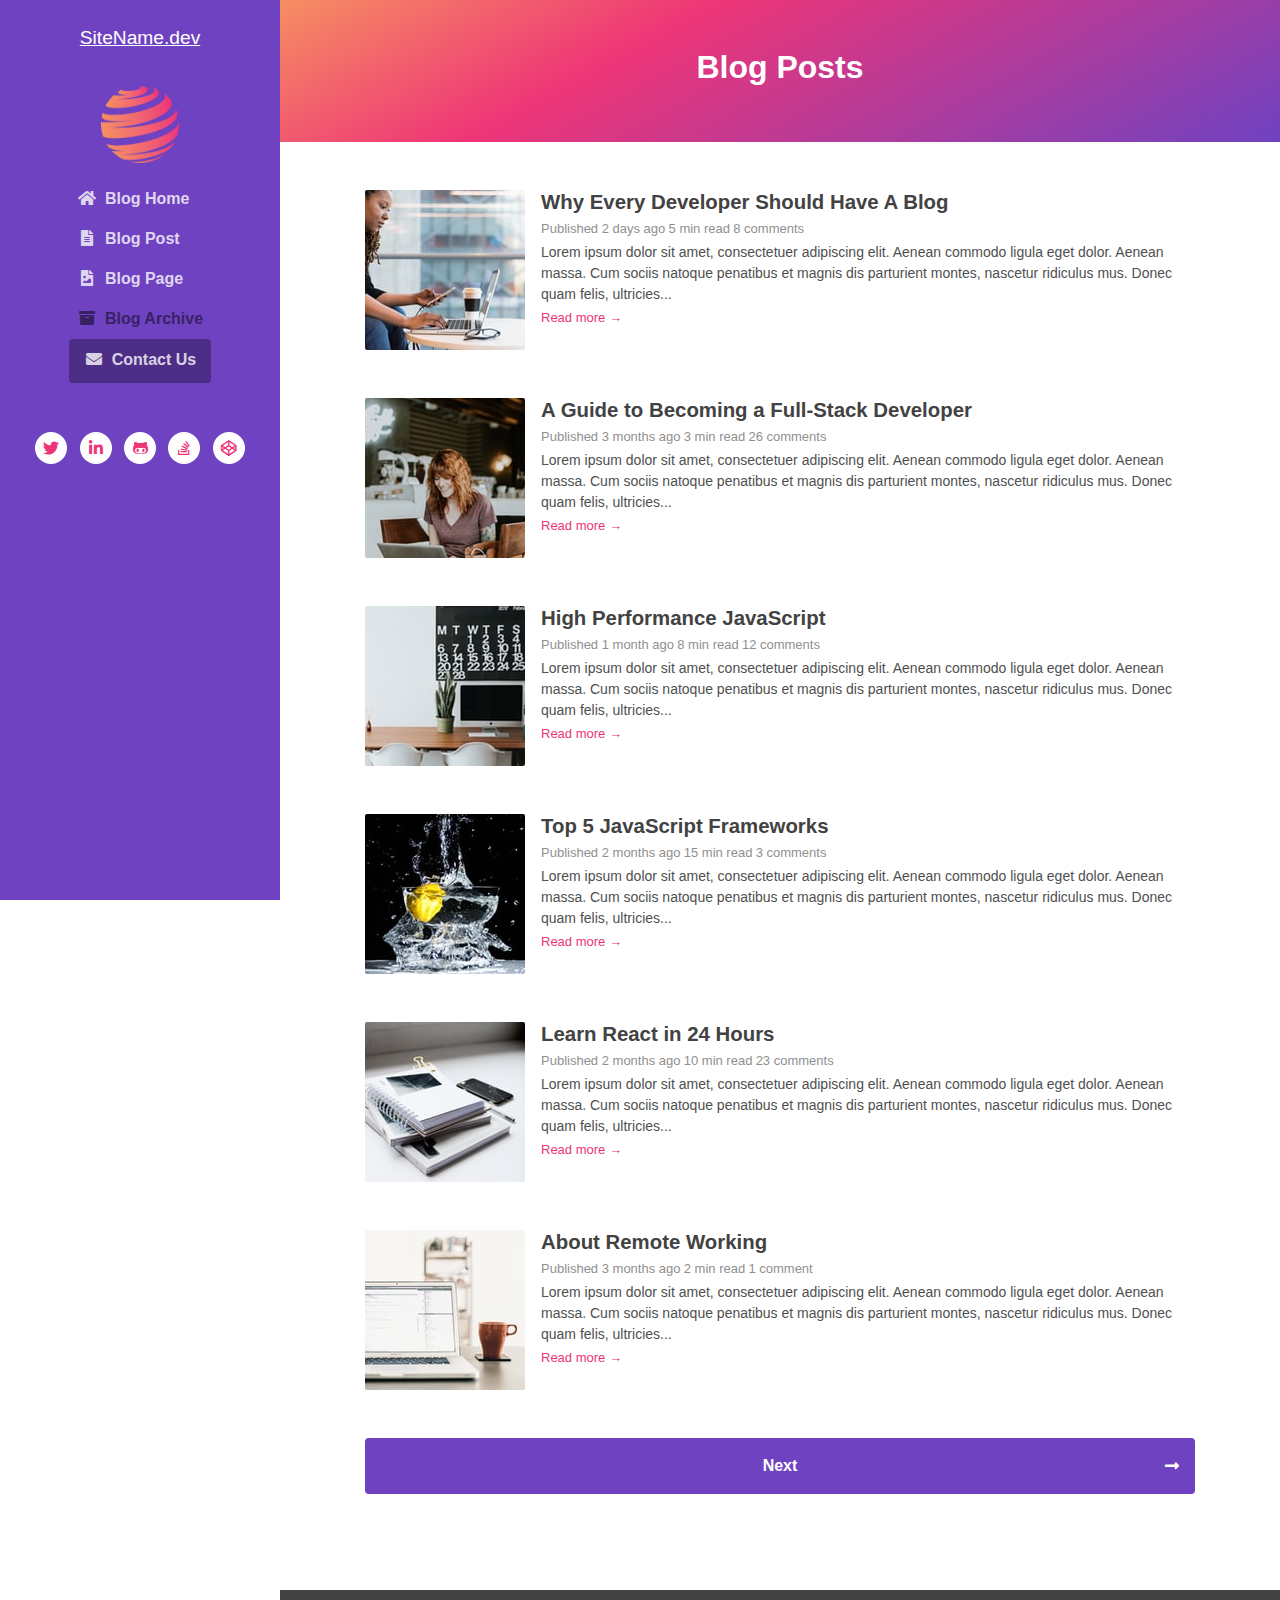
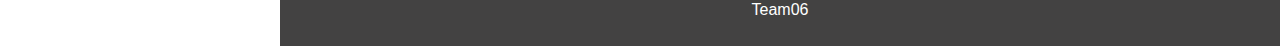
<file: my-theme/team06/archive.html>
<!DOCTYPE html>
<html lang="en"> 
<head>
    <title>Autism Support Group</title>
    <!-- Meta -->
    <meta charset="utf-8">
    <meta http-equiv="X-UA-Compatible" content="IE=edge">
    <meta name="viewport" content="width=device-width, initial-scale=1.0">
    <meta name="description" content="Autism Support Group">
    <meta name="author" content="https://discord.gg/rYcDdkcJ">    
    <link rel="shortcut icon" href="images/logo.png">  
    
    <!-- FontAwesome CSS-->
	<link rel="stylesheet" href="https://cdnjs.cloudflare.com/ajax/libs/font-awesome/5.13.0/css/all.min.css">
	<!-- Bootstrap CSS-->
	<link rel="stylesheet" href="https://stackpath.bootstrapcdn.com/bootstrap/4.4.1/css/bootstrap.min.css" integrity="sha384-Vkoo8x4CGsO3+Hhxv8T/Q5PaXtkKtu6ug5TOeNV6gBiFeWPGFN9MuhOf23Q9Ifjh" crossorigin="anonymous">  
	<!-- Theme CSS -->
	<link rel="stylesheet" href="css/style.css">

</head> 

<body>
    
    <header class="header text-center">	    
	    <a class="site-title pt-lg-4 mb-0" href="index.html">SiteName.dev</a>
        
	    <nav class="navbar navbar-expand-lg navbar-dark" >
           
			<button class="navbar-toggler" type="button" data-toggle="collapse" data-target="#navigation" aria-controls="navigation" aria-expanded="false" aria-label="Toggle navigation">
			<span class="navbar-toggler-icon"></span>
			</button>

			<div id="navigation" class="collapse navbar-collapse flex-column" >
				<img class="mb-3 mx-auto logo" src="images/logo.png" alt="logo" >			
				
				<ul class="navbar-nav flex-column text-sm-center text-md-left">
					<li class="nav-item">
					    <a class="nav-link" href="index.html"><i class="fas fa-home fa-fw mr-2"></i>Blog Home <span class="sr-only">(current)</span></a>
					</li>
					<li class="nav-item">
					    <a class="nav-link" href="post.html"><i class="fas fa-file-alt fa-fw mr-2"></i>Blog Post</a>
					</li>
					<li class="nav-item">
					    <a class="nav-link" href="page.html"><i class="fas fa-file-image fa-fw mr-2"></i>Blog Page</a>
					</li>
					<li class="nav-item active">
					    <a class="nav-link" href="archive.html"><i class="fas fa-archive fa-fw mr-2"></i>Blog Archive</a>
					</li>
					<li class="nav-item">
					    <a class="nav-link btn btn-primary" href="contact.html"><i class="fas fa-envelope fa-fw mr-2"></i>Contact Us</a>
					</li>
				</ul>
				<hr>
				<ul class="social-list list-inline py-3 mx-auto">
					<li class="list-inline-item"><a href="#"><i class="fab fa-twitter fa-fw"></i></a></li>
					<li class="list-inline-item"><a href="#"><i class="fab fa-linkedin-in fa-fw"></i></a></li>
					<li class="list-inline-item"><a href="#"><i class="fab fa-github-alt fa-fw"></i></a></li>
					<li class="list-inline-item"><a href="#"><i class="fab fa-stack-overflow fa-fw"></i></a></li>
					<li class="list-inline-item"><a href="#"><i class="fab fa-codepen fa-fw"></i></a></li>
				</ul>

			</div>
		</nav>
    </header>
    
    <div class="main-wrapper">
	    <header class="page-title theme-bg-light text-center gradient py-5">
			<h1 class="heading">Blog Posts</h1>
		</header>
	    <section class="content px-3 py-5 p-md-5">
		    <div class="container">
			    <div class="post mb-5">
				    <div class="media">
					    <img class="mr-3 img-fluid post-thumb d-none d-md-flex" src="images/thumbs/1.jpg" alt="image">
					    <div class="media-body">
						    <h3 class="title mb-1"><a href="post.html">Why Every Developer Should Have A Blog</a></h3>
						    <div class="meta mb-1"><span class="date">Published 2 days ago</span><span class="time">5 min read</span><span class="comment"><a href="#">8 comments</a></span></div>
						    <div class="intro">Lorem ipsum dolor sit amet, consectetuer adipiscing elit. Aenean commodo ligula eget dolor. Aenean massa. Cum sociis natoque penatibus et magnis dis parturient montes, nascetur ridiculus mus. Donec quam felis, ultricies...</div>
						    <a class="more-link" href="post.html">Read more &rarr;</a>
					    </div><!--//media-body-->
				    </div><!--//media-->
			    </div>
			    <div class="post mb-5">
				    <div class="media">
					    <img class="mr-3 img-fluid post-thumb d-none d-md-flex" src="images/thumbs/2.jpg" alt="image">
					    <div class="media-body">
						    <h3 class="title mb-1"><a href="post.html">A Guide to Becoming a Full-Stack Developer</a></h3>
						    <div class="meta mb-1"><span class="date">Published 3 months ago</span><span class="time">3 min read</span><span class="comment"><a href="#">26 comments</a></span></div>
						    <div class="intro">Lorem ipsum dolor sit amet, consectetuer adipiscing elit. Aenean commodo ligula eget dolor. Aenean massa. Cum sociis natoque penatibus et magnis dis parturient montes, nascetur ridiculus mus. Donec quam felis, ultricies...</div>
						    <a class="more-link" href="post.html">Read more &rarr;</a>
					    </div><!--//media-body-->
				    </div><!--//media-->
			    </div>
			    
			    <div class="post mb-5">
				    <div class="media">
					    <img class="mr-3 img-fluid post-thumb d-none d-md-flex" src="images/thumbs/3.jpg" alt="image">
					    <div class="media-body">
						    <h3 class="title mb-1"><a href="post.html">High Performance JavaScript</a></h3>
						    <div class="meta mb-1"><span class="date">Published 1 month ago</span><span class="time">8 min read</span><span class="comment"><a href="#">12 comments</a></span></div>
						    <div class="intro">Lorem ipsum dolor sit amet, consectetuer adipiscing elit. Aenean commodo ligula eget dolor. Aenean massa. Cum sociis natoque penatibus et magnis dis parturient montes, nascetur ridiculus mus. Donec quam felis, ultricies...</div>
						    <a class="more-link" href="post.html">Read more &rarr;</a>
					    </div><!--//media-body-->
				    </div><!--//media-->
			    </div>
			    <div class="post mb-5">
				    <div class="media">
					    <img class="mr-3 img-fluid post-thumb d-none d-md-flex" src="images/thumbs/4.jpg" alt="image">
					    <div class="media-body">
						    <h3 class="title mb-1"><a href="post.html">Top 5 JavaScript Frameworks</a></h3>
						    <div class="meta mb-1"><span class="date">Published 2 months ago</span><span class="time">15 min read</span><span class="comment"><a href="#">3 comments</a></span></div>
						    <div class="intro">Lorem ipsum dolor sit amet, consectetuer adipiscing elit. Aenean commodo ligula eget dolor. Aenean massa. Cum sociis natoque penatibus et magnis dis parturient montes, nascetur ridiculus mus. Donec quam felis, ultricies...</div>
						    <a class="more-link" href="post.html">Read more &rarr;</a>
					    </div><!--//media-body-->
				    </div><!--//media-->
			    </div>
			    
			    <div class="post mb-5">
				    <div class="media">
					    <img class="mr-3 img-fluid post-thumb d-none d-md-flex" src="images/thumbs/5.jpg" alt="image">
					    <div class="media-body">
						    <h3 class="title mb-1"><a href="post.html">Learn React in 24 Hours</a></h3>
						    <div class="meta mb-1"><span class="date">Published 2 months ago</span><span class="time">10 min read</span><span class="comment"><a href="#">23 comments</a></span></div>
						    <div class="intro">Lorem ipsum dolor sit amet, consectetuer adipiscing elit. Aenean commodo ligula eget dolor. Aenean massa. Cum sociis natoque penatibus et magnis dis parturient montes, nascetur ridiculus mus. Donec quam felis, ultricies...</div>
						    <a class="more-link" href="post.html">Read more &rarr;</a>
					    </div><!--//media-body-->
				    </div><!--//media-->
			    </div>
			    
			    <div class="post">
				    <div class="media">
					    <img class="mr-3 img-fluid post-thumb d-none d-md-flex" src="images/thumbs/6.jpg" alt="image">
					    <div class="media-body">
						    <h3 class="title mb-1"><a href="post.html">About Remote Working</a></h3>
						    <div class="meta mb-1"><span class="date">Published 3 months ago</span><span class="time">2 min read</span><span class="comment"><a href="#">1 comment</a></span></div>
						    <div class="intro">Lorem ipsum dolor sit amet, consectetuer adipiscing elit. Aenean commodo ligula eget dolor. Aenean massa. Cum sociis natoque penatibus et magnis dis parturient montes, nascetur ridiculus mus. Donec quam felis, ultricies...</div>
						    <a class="more-link" href="post.html">Read more &rarr;</a>
					    </div><!--//media-body-->
				    </div><!--//media-->
			    </div>
			    
			    <nav class="blog-nav nav nav-justified my-5">
				  <a class="nav-link-prev nav-item nav-link d-none rounded-left" href="#">Previous<i class="arrow-prev fas fa-long-arrow-alt-left"></i></a>
				  <a class="nav-link-next nav-item nav-link rounded" href="post.html">Next<i class="arrow-next fas fa-long-arrow-alt-right"></i></a>
				</nav>
				
		    </div>
	    </section>
	    
	    <footer class="footer text-center py-2 theme-bg-dark">
		   
            <p class="copyright"><a href="https://discord.gg/rYcDdkcJ">Team06</a></p>
		   
	    </footer>
    
    </div><!--//main-wrapper-->
    
    
    <!-- Bootstrap Javascript -->          
	<script src="https://code.jquery.com/jquery-3.4.1.slim.min.js" integrity="sha384-J6qa4849blE2+poT4WnyKhv5vZF5SrPo0iEjwBvKU7imGFAV0wwj1yYfoRSJoZ+n" crossorigin="anonymous"></script>
	<script src="https://cdn.jsdelivr.net/npm/popper.js@1.16.0/dist/umd/popper.min.js" integrity="sha384-Q6E9RHvbIyZFJoft+2mJbHaEWldlvI9IOYy5n3zV9zzTtmI3UksdQRVvoxMfooAo" crossorigin="anonymous"></script>
	<script src="https://stackpath.bootstrapcdn.com/bootstrap/4.4.1/js/bootstrap.min.js" integrity="sha384-wfSDF2E50Y2D1uUdj0O3uMBJnjuUD4Ih7YwaYd1iqfktj0Uod8GCExl3Og8ifwB6" crossorigin="anonymous"></script>
	<script src="js/main.js"></script>

</body>
</html>
</file>
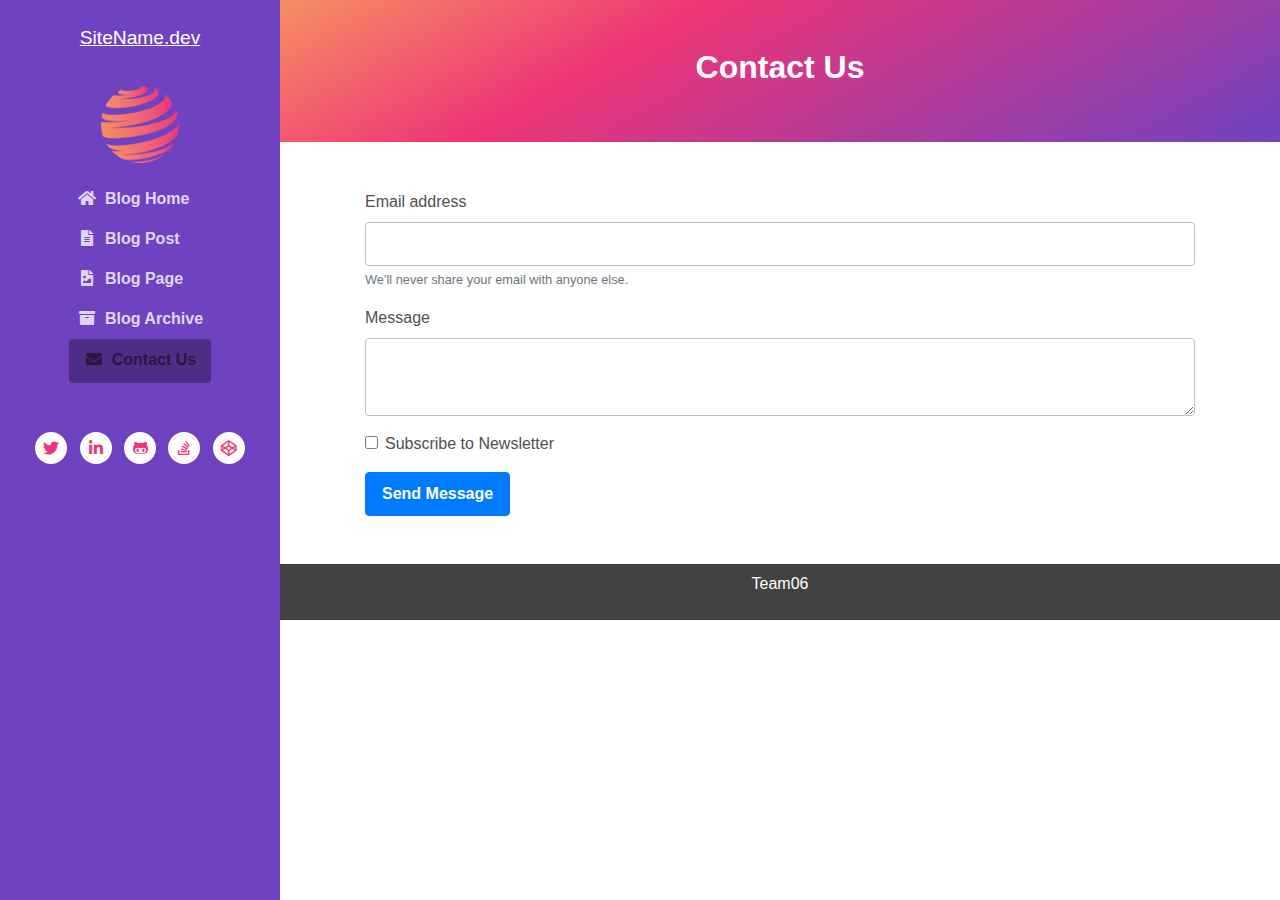
<file: my-theme/team06/contact.html>
<!DOCTYPE html>
<html lang="en"> 
<head>
    <title>Autism Support Group</title>
    <!-- Meta -->
    <meta charset="utf-8">
    <meta http-equiv="X-UA-Compatible" content="IE=edge">
    <meta name="viewport" content="width=device-width, initial-scale=1.0">
    <meta name="description" content="Autism Support Group">
    <meta name="author" content="https://discord.gg/rYcDdkcJ">    
    <link rel="shortcut icon" href="images/logo.png"> 
    
    <!-- FontAwesome CSS-->
	<link rel="stylesheet" href="https://cdnjs.cloudflare.com/ajax/libs/font-awesome/5.13.0/css/all.min.css">
	<!-- Bootstrap CSS-->
	<link rel="stylesheet" href="https://stackpath.bootstrapcdn.com/bootstrap/4.4.1/css/bootstrap.min.css" integrity="sha384-Vkoo8x4CGsO3+Hhxv8T/Q5PaXtkKtu6ug5TOeNV6gBiFeWPGFN9MuhOf23Q9Ifjh" crossorigin="anonymous">  
	<!-- Theme CSS -->
	<link rel="stylesheet" href="css/style.css">

</head> 

<body>
    
    <header class="header text-center">	    
	    <a class="site-title pt-lg-4 mb-0" href="index.html">SiteName.dev</a>
        
	    <nav class="navbar navbar-expand-lg navbar-dark" >
           
			<button class="navbar-toggler" type="button" data-toggle="collapse" data-target="#navigation" aria-controls="navigation" aria-expanded="false" aria-label="Toggle navigation">
			<span class="navbar-toggler-icon"></span>
			</button>

			<div id="navigation" class="collapse navbar-collapse flex-column" >
				<img class="mb-3 mx-auto logo" src="images/logo.png" alt="logo" >			
				
				<ul class="navbar-nav flex-column text-sm-center text-md-left">
					<li class="nav-item">
					    <a class="nav-link" href="index.html"><i class="fas fa-home fa-fw mr-2"></i>Blog Home <span class="sr-only">(current)</span></a>
					</li>
					<li class="nav-item">
					    <a class="nav-link" href="post.html"><i class="fas fa-file-alt fa-fw mr-2"></i>Blog Post</a>
					</li>
					<li class="nav-item">
					    <a class="nav-link" href="page.html"><i class="fas fa-file-image fa-fw mr-2"></i>Blog Page</a>
					</li>
					<li class="nav-item">
					    <a class="nav-link" href="archive.html"><i class="fas fa-archive fa-fw mr-2"></i>Blog Archive</a>
					</li>
					<li class="nav-item active">
					    <a class="nav-link btn btn-primary" href="contact.html"><i class="fas fa-envelope fa-fw mr-2"></i>Contact Us</a>
					</li>
				</ul>
				<hr>
				<ul class="social-list list-inline py-3 mx-auto">
					<li class="list-inline-item"><a href="#"><i class="fab fa-twitter fa-fw"></i></a></li>
					<li class="list-inline-item"><a href="#"><i class="fab fa-linkedin-in fa-fw"></i></a></li>
					<li class="list-inline-item"><a href="#"><i class="fab fa-github-alt fa-fw"></i></a></li>
					<li class="list-inline-item"><a href="#"><i class="fab fa-stack-overflow fa-fw"></i></a></li>
					<li class="list-inline-item"><a href="#"><i class="fab fa-codepen fa-fw"></i></a></li>
				</ul>

			</div>
		</nav>
    </header>
    
    <div class="main-wrapper">
	    <header class="page-title theme-bg-light text-center gradient py-5">
			<h1 class="heading">Contact Us</h1>
		</header>
	    <article class="about-section py-5">
		    <div class="container">			    
				<form>
					<div class="form-group">
					  <label for="exampleInputEmail1">Email address</label>
					  <input type="email" class="form-control" id="exampleInputEmail1" aria-describedby="emailHelp">
					  <small id="emailHelp" class="form-text text-muted">We'll never share your email with anyone else.</small>
					</div>
					<div class="form-group">
					  <label for="exampleMessage">Message</label>
					  <textarea class="form-control" id="exampleMessage"></textarea>
					</div>
					<div class="form-group form-check">
					  <input type="checkbox" class="form-check-input" id="exampleCheck1">
					  <label class="form-check-label" for="exampleCheck1">Subscribe to Newsletter</label>
					</div>
					<button type="submit" class="btn btn-primary">Send Message</button>
				  </form>
		    </div>
	    </article>
	    
	    
	    
	    <footer class="footer text-center py-2 theme-bg-dark">
		   
            <p class="copyright"><a href="https://discord.gg/rYcDdkcJ">Team06</a></p>
		   
	    </footer>
    
    </div><!--//main-wrapper-->
    
    
    <!-- Bootstrap Javascript -->          
	<script src="https://code.jquery.com/jquery-3.4.1.slim.min.js" integrity="sha384-J6qa4849blE2+poT4WnyKhv5vZF5SrPo0iEjwBvKU7imGFAV0wwj1yYfoRSJoZ+n" crossorigin="anonymous"></script>
	<script src="https://cdn.jsdelivr.net/npm/popper.js@1.16.0/dist/umd/popper.min.js" integrity="sha384-Q6E9RHvbIyZFJoft+2mJbHaEWldlvI9IOYy5n3zV9zzTtmI3UksdQRVvoxMfooAo" crossorigin="anonymous"></script>
	<script src="https://stackpath.bootstrapcdn.com/bootstrap/4.4.1/js/bootstrap.min.js" integrity="sha384-wfSDF2E50Y2D1uUdj0O3uMBJnjuUD4Ih7YwaYd1iqfktj0Uod8GCExl3Og8ifwB6" crossorigin="anonymous"></script>
	<script src="js/main.js"></script>

</body>
</html>
</file>
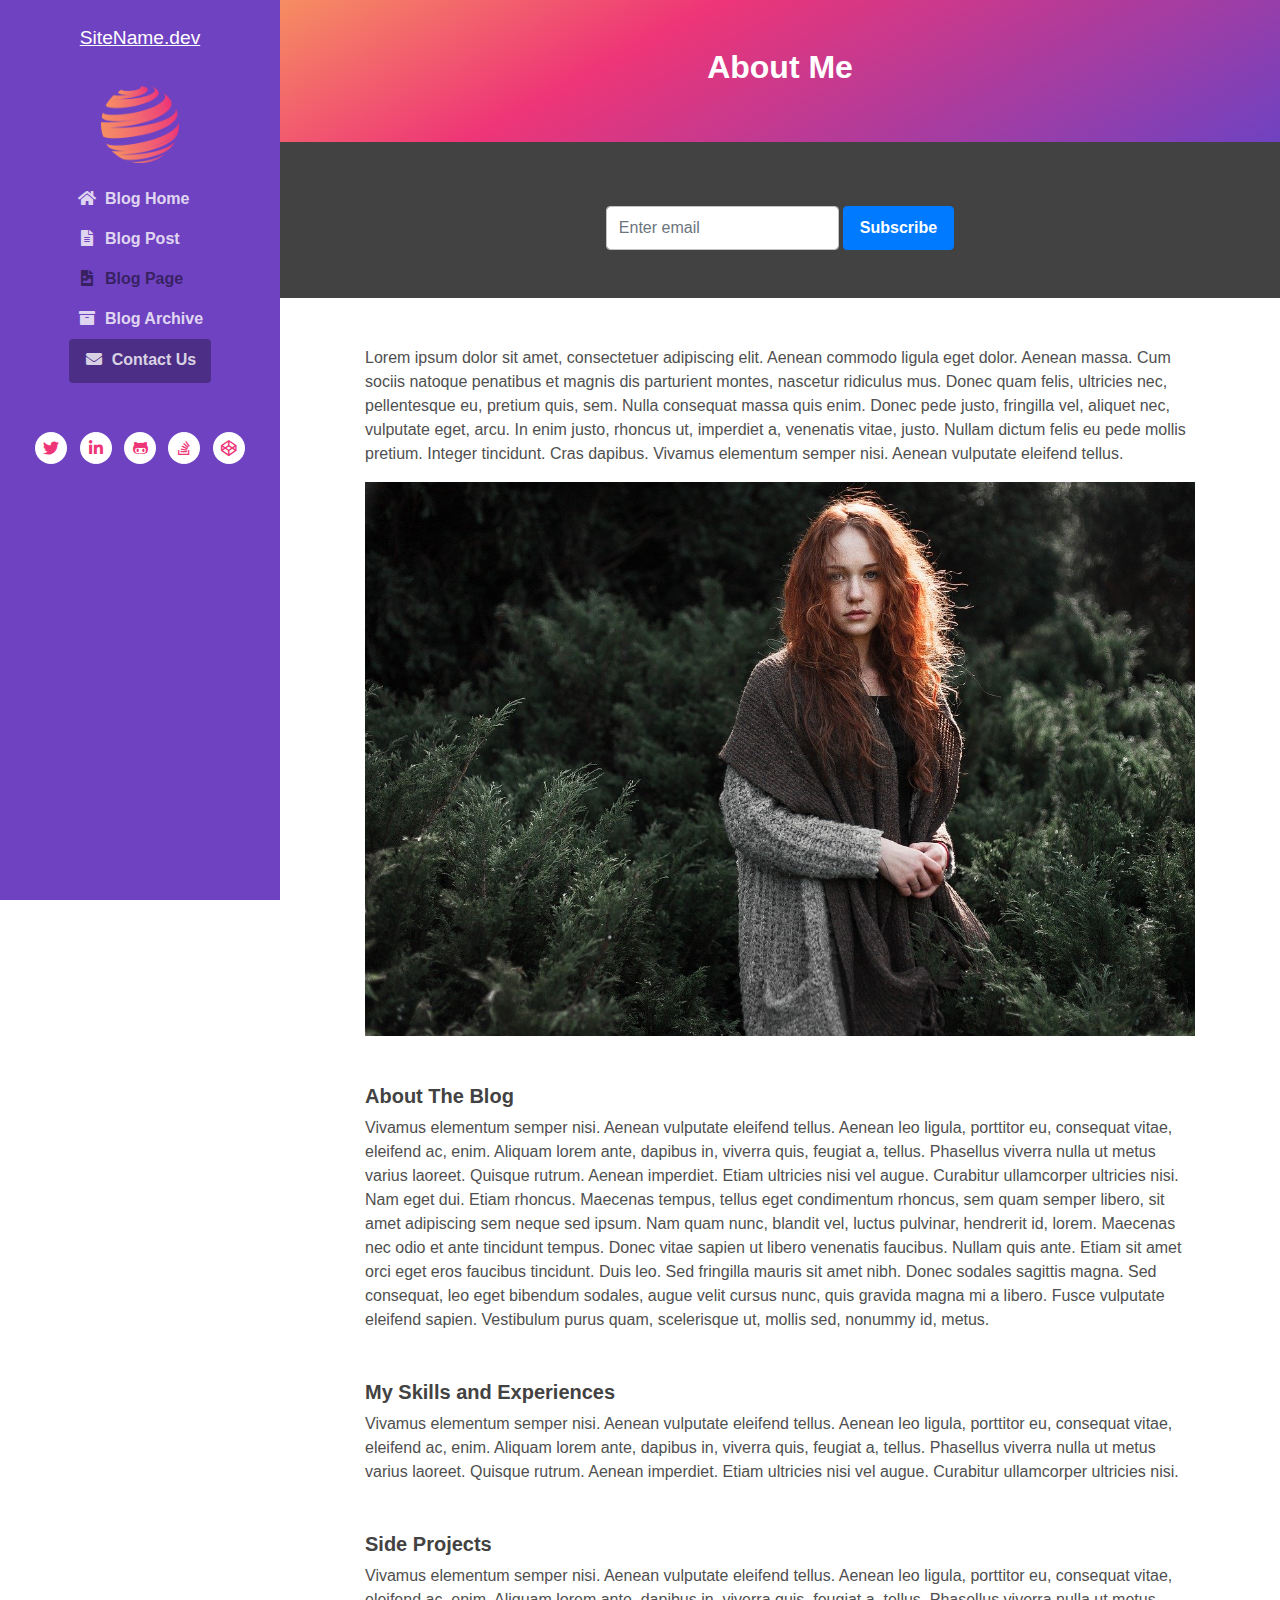
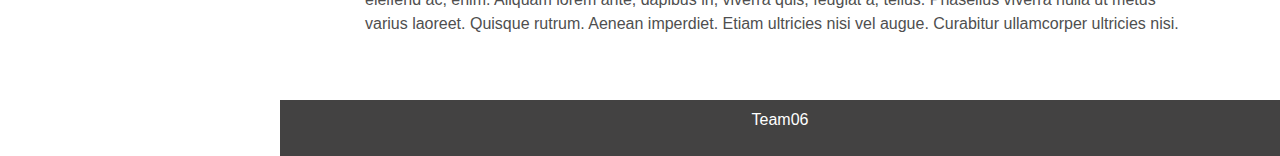
<file: my-theme/team06/page.html>
<!DOCTYPE html>
<html lang="en"> 
<head>
    <title>Autism Support Group</title>
    <!-- Meta -->
    <meta charset="utf-8">
    <meta http-equiv="X-UA-Compatible" content="IE=edge">
    <meta name="viewport" content="width=device-width, initial-scale=1.0">
    <meta name="description" content="Autism Support Group">
    <meta name="author" content="https://discord.gg/rYcDdkcJ">    
    <link rel="shortcut icon" href="images/logo.png">  
    
    <!-- FontAwesome CSS-->
	<link rel="stylesheet" href="https://cdnjs.cloudflare.com/ajax/libs/font-awesome/5.13.0/css/all.min.css">
	<!-- Bootstrap CSS-->
	<link rel="stylesheet" href="https://stackpath.bootstrapcdn.com/bootstrap/4.4.1/css/bootstrap.min.css" integrity="sha384-Vkoo8x4CGsO3+Hhxv8T/Q5PaXtkKtu6ug5TOeNV6gBiFeWPGFN9MuhOf23Q9Ifjh" crossorigin="anonymous">  
	<!-- Theme CSS -->
	<link rel="stylesheet" href="css/style.css">

</head> 

<body>
    
    <header class="header text-center">	    
	    <a class="site-title pt-lg-4 mb-0" href="index.html">SiteName.dev</a>
        
	    <nav class="navbar navbar-expand-lg navbar-dark" >
           
			<button class="navbar-toggler" type="button" data-toggle="collapse" data-target="#navigation" aria-controls="navigation" aria-expanded="false" aria-label="Toggle navigation">
			<span class="navbar-toggler-icon"></span>
			</button>

			<div id="navigation" class="collapse navbar-collapse flex-column" >
				<img class="mb-3 mx-auto logo" src="images/logo.png" alt="logo" >			
				
				<ul class="navbar-nav flex-column text-sm-center text-md-left">
					<li class="nav-item">
					    <a class="nav-link" href="index.html"><i class="fas fa-home fa-fw mr-2"></i>Blog Home <span class="sr-only">(current)</span></a>
					</li>
					<li class="nav-item">
					    <a class="nav-link" href="post.html"><i class="fas fa-file-alt fa-fw mr-2"></i>Blog Post</a>
					</li>
					<li class="nav-item active">
					    <a class="nav-link" href="page.html"><i class="fas fa-file-image fa-fw mr-2"></i>Blog Page</a>
					</li>
					<li class="nav-item">
					    <a class="nav-link" href="archive.html"><i class="fas fa-archive fa-fw mr-2"></i>Blog Archive</a>
					</li>
					<li class="nav-item">
					    <a class="nav-link btn btn-primary" href="contact.html"><i class="fas fa-envelope fa-fw mr-2"></i>Contact Us</a>
					</li>
				</ul>
				<hr>
				<ul class="social-list list-inline py-3 mx-auto">
					<li class="list-inline-item"><a href="#"><i class="fab fa-twitter fa-fw"></i></a></li>
					<li class="list-inline-item"><a href="#"><i class="fab fa-linkedin-in fa-fw"></i></a></li>
					<li class="list-inline-item"><a href="#"><i class="fab fa-github-alt fa-fw"></i></a></li>
					<li class="list-inline-item"><a href="#"><i class="fab fa-stack-overflow fa-fw"></i></a></li>
					<li class="list-inline-item"><a href="#"><i class="fab fa-codepen fa-fw"></i></a></li>
				</ul>

			</div>
		</nav>
    </header>
    
    <div class="main-wrapper">
	    <header class="page-title theme-bg-light text-center gradient py-5">
			<h1 class="heading">About Me</h1>
		</header>
		<section class="theme-bg-dark py-5 text-center text-light">
			    <form class="signup-form form-inline justify-content-center pt-3">
                    <div class="form-group">
                        <label class="sr-only" for="semail">Your email</label>
                        <input type="email" id="semail" name="semail1" class="form-control mr-md-1 semail" placeholder="Enter email">
                    </div>
                    <button type="submit" class="btn btn-primary">Subscribe</button>
                </form>
	    </section>
	    <article class="about-section content px-3 py-5 p-md-5">
		    <div class="container">			    
			    <p>Lorem ipsum dolor sit amet, consectetuer adipiscing elit. Aenean commodo ligula eget dolor. Aenean massa. Cum sociis natoque penatibus et magnis dis parturient montes, nascetur ridiculus mus. Donec quam felis, ultricies nec, pellentesque eu, pretium quis, sem. Nulla consequat massa quis enim. Donec pede justo, fringilla vel, aliquet nec, vulputate eget, arcu. In enim justo, rhoncus ut, imperdiet a, venenatis vitae, justo. Nullam dictum felis eu pede mollis pretium. Integer tincidunt. Cras dapibus. Vivamus elementum semper nisi. Aenean vulputate eleifend tellus. </p>
			    <figure><img class="img-fluid" src="images/about-me.jpg" alt="image"></figure>
			    <h5 class="mt-5">About The Blog</h5>
			    <p>Vivamus elementum semper nisi. Aenean vulputate eleifend tellus. Aenean leo ligula, porttitor eu, consequat vitae, eleifend ac, enim. Aliquam lorem ante, dapibus in, viverra quis, feugiat a, tellus. Phasellus viverra nulla ut metus varius laoreet. Quisque rutrum. Aenean imperdiet. Etiam ultricies nisi vel augue. Curabitur ullamcorper ultricies nisi. Nam eget dui. Etiam rhoncus. Maecenas tempus, tellus eget condimentum rhoncus, sem quam semper libero, sit amet adipiscing sem neque sed ipsum. Nam quam nunc, blandit vel, luctus pulvinar, hendrerit id, lorem. Maecenas nec odio et ante tincidunt tempus. Donec vitae sapien ut libero venenatis faucibus. Nullam quis ante. Etiam sit amet orci eget eros faucibus tincidunt. Duis leo. Sed fringilla mauris sit amet nibh. Donec sodales sagittis magna. Sed consequat, leo eget bibendum sodales, augue velit cursus nunc, quis gravida magna mi a libero. Fusce vulputate eleifend sapien. Vestibulum purus quam, scelerisque ut, mollis sed, nonummy id, metus.</p>
			    <h5 class="mt-5">My Skills and Experiences</h5>
			    <p>Vivamus elementum semper nisi. Aenean vulputate eleifend tellus. Aenean leo ligula, porttitor eu, consequat vitae, eleifend ac, enim. Aliquam lorem ante, dapibus in, viverra quis, feugiat a, tellus. Phasellus viverra nulla ut metus varius laoreet. Quisque rutrum. Aenean imperdiet. Etiam ultricies nisi vel augue. Curabitur ullamcorper ultricies nisi.</p>
			    <h5 class="mt-5">Side Projects</h5>
			    <p>Vivamus elementum semper nisi. Aenean vulputate eleifend tellus. Aenean leo ligula, porttitor eu, consequat vitae, eleifend ac, enim. Aliquam lorem ante, dapibus in, viverra quis, feugiat a, tellus. Phasellus viverra nulla ut metus varius laoreet. Quisque rutrum. Aenean imperdiet. Etiam ultricies nisi vel augue. Curabitur ullamcorper ultricies nisi.</p>
			    
		    </div>
	    </article>
	    
	    
	    
	    <footer class="footer text-center py-2 theme-bg-dark">
		   
            <p class="copyright"><a href="https://discord.gg/rYcDdkcJ">Team06</a></p>
		   
	    </footer>
    
    </div><!--//main-wrapper-->
    
    
    <!-- Bootstrap Javascript -->          
	<script src="https://code.jquery.com/jquery-3.4.1.slim.min.js" integrity="sha384-J6qa4849blE2+poT4WnyKhv5vZF5SrPo0iEjwBvKU7imGFAV0wwj1yYfoRSJoZ+n" crossorigin="anonymous"></script>
	<script src="https://cdn.jsdelivr.net/npm/popper.js@1.16.0/dist/umd/popper.min.js" integrity="sha384-Q6E9RHvbIyZFJoft+2mJbHaEWldlvI9IOYy5n3zV9zzTtmI3UksdQRVvoxMfooAo" crossorigin="anonymous"></script>
	<script src="https://stackpath.bootstrapcdn.com/bootstrap/4.4.1/js/bootstrap.min.js" integrity="sha384-wfSDF2E50Y2D1uUdj0O3uMBJnjuUD4Ih7YwaYd1iqfktj0Uod8GCExl3Og8ifwB6" crossorigin="anonymous"></script>
	<script src="js/main.js"></script>

</body>
</html>
</file>
<file: css/style.css>
:root {
    --blue: #007bff;
    --indigo: #6610f2;
    --purple: #6f42c1;
    --pink: #ee3577;
    --red: #dc3545;
    --orange: #f68e62;
    --yellow: #ffc107;
    --green: #28a745;
    --teal: #20c997;
    --cyan: #17a2b8;
    --white: #fff;
    --gray: #767575;
    --gray-dark: #434242;
    --primary: #6f42c1;
    --secondary: #4f4f4f;
    --success: #28a745;
    --info: #17a2b8;
    --warning: #ffc107;
    --danger: #dc3545;
    --light: #c2c2c2;
    --lightgray: #eeeeee;
    --dark: #434242;
    --breakpoint-xs: 0;
    --breakpoint-sm: 576px;
    --breakpoint-md: 768px;
    --breakpoint-lg: 992px;
    --breakpoint-xl: 1200px;
    --font-family-sans-serif: -apple-system, BlinkMacSystemFont, "Segoe UI", Roboto, "Helvetica Neue", Arial, "Noto Sans", sans-serif, "Apple Color Emoji", "Segoe UI Emoji", "Segoe UI Symbol", "Noto Color Emoji";
    --font-family-monospace: SFMono-Regular, Menlo, Monaco, Consolas, "Liberation Mono", "Courier New", monospace;
    /* Font Sizes */
    --font-normal: 1em;
    --font-small: 0.8125rem;
    /* Sidebar */
    --sidebar-width: 280px;
    --content-max-width: 860px;
}

*,
*::before,
*::after {
    box-sizing: border-box
}

html {
    line-height: 1.15;
}
body {
    color: var(--secondary);
    overflow-x: hidden
}
a{
    color: var(--pink);
}
h1,
h2,
h3,
h4,
h5,
h6 {
    color: var(--gray-dark);
    font-weight: bold
}

.btn {
    font-weight: bold;
    padding: .375rem 1rem;
    height: 2.75rem;
    transition: all 0.4s ease-in-out
}


.btn:focus,
.btn.focus {
    box-shadow: none !important
}

.btn-primary {
    color: #fff
}

.form-control {
    padding-top: 0.875rem;
    padding-bottom: 0.875rem;
    height: 2.75rem;
    border-color: var(--light)
}

.theme-bg-light {
    background: var(--light) !important
}

.theme-bg-dark {
    background: var(--dark) !important
}

.header {
    position: fixed;
    left: 0;
    top: 0;
    height: 100vh;
    width: var(--sidebar-width);
    background: var(--primary);
    color: #fff
}
.header .site-title {
    color:var(--white);
    font-size:1.2em;
    display:block;
}

.header .btn-primary {
    background: rgba(0, 0, 0, 0.3);
    border-color: transparent;
    font-size: 1rem;
    padding-top: 0.5rem
}

.header .btn-primary:hover {
    background: rgba(0, 0, 0, 0.4);
    border-color: transparent
}

.header .navbar {
    padding: 2rem 1rem
}

.header .navbar-dark .navbar-toggler {
    border: none;
    padding: .25rem .6rem
}

.header .navbar-dark .navbar-toggler:hover {
    -webkit-opacity: 1;
    -moz-opacity: 1;
    opacity: 1
}

.header .navbar-dark .navbar-toggler-icon {
    background-image: url("data:image/svg+xml;charset=utf8,%3Csvg viewBox='0 0 32 32' xmlns='http://www.w3.org/2000/svg'%3E%3Cpath stroke='rgba(256,256,256, 1)' stroke-width='3' stroke-linecap='round' stroke-miterlimit='10' d='M4 8h24M4 16h24M4 24h24'/%3E%3C/svg%3E");
}

.header .nav-item {
    font-weight: bold
}

.header .nav-item.active .nav-link {
    color: rgba(0, 0, 0, 0.5)
}

.header .nav-item.active .nav-link:hover {
    text-decoration: none
}

.header .nav-item .nav-link {
    color: rgba(255, 255, 255, 0.8)
}

.header .nav-item .nav-link:hover {
    text-decoration: underline;
    color: rgba(0, 0, 0, 0.6)
}
.logo{
    width:78px;
}
.social-list a {
    width: 32px;
    height: 32px;
    padding-top: 5px;
    display: inline-block;
    text-align: center;
    border-radius: 50%;
    transition: all 0.2s ease-in-out;
    background-color: #fff
}

.social-list a:hover {
    color: var(--secondary);
    background-color: rgba(255, 255, 255, 0.8)
}

.main-wrapper {
    margin-left: var(--sidebar-width);
    background: #fff;
}

.main-wrapper .container {
    max-width: var(--content-max-width);
}
.page-title {
    position:sticky;
    top:0;
    z-index:9999;
    transition:all .2s;
}
.sticky{
    padding:1em 0 !important;
}
.page-title .heading {
    font-size: 2rem;
    font-weight: bold;
    color:white;
}

.footer {
    color: rgba(255, 255, 255, 0.7)
}

.footer a {
    color: #fff
}
.gradient{
    background: rgb(43,43,43);
    background: linear-gradient(151deg, var(--orange) 0%, var(--pink) 35%,var(--primary) 100%) !important;
}
.content .post .title {
    font-size: 1.275rem
}

.content .post .title a {
    color: var(--gray-dark)
}

.content .post .title a:hover {
    color: var(--gray-dark)
}

.content .post .post-thumb {
    max-width: 160px;
    border-radius: 2px
}

.content .post .intro {
    font-size: 0.875rem
}

.content .post .more-link {
    font-size: var(--font-small);
}

.meta {
    color: #8f8f8f;
    font-size: var(--font-small);
}

.meta span {
    display: inline-block;
    margin-right:.25em;
}

.meta span a {
    color: #8f8f8f
}
.meta span.tag {
    background-color: var(--lightgray);
    padding:0 .5em;
    border-radius:5px;
}
.meta span a:hover {
    color: var(--secondary)
}



.meta span:last-child:after {
    display: none
}

.blog-nav .nav-link {
    background: var(--primary);
    color: #fff;
    font-size: 1rem;
    padding: 1rem;
    font-weight: bold;
    position: relative
}

.blog-nav .nav-link:hover {
    background: var(--secondary);
}

.blog-nav .nav-link-prev {
    border-right: 1px solid var(--secondary);
}

.blog-nav .arrow-prev {
    position: absolute;
    left: 1rem;
    top: 1.25rem;
    color: #fff
}

.blog-nav .arrow-next {
    position: absolute;
    right: 1rem;
    top: 1.25rem;
    color: #fff
}

.content .title {
    font-weight: bold;
    font-size: 2rem
}

.content .content-body p,
.content .content-body li {
    font-size: 1.125rem;
    line-height: 1.6
}

.content .content-body h1 {
    font-size: 2.125rem
}

.content .content-body h2 {
    font-size: 2rem
}

.content .content-body h3 {
    font-size: 1.75rem
}

.content .content-body h4 {
    font-size: 1.5rem
}

.content .content-body h5 {
    font-size: 1.25rem
}

.content .content-body h6 {
    font-size: 1.125rem
}

.content .image-caption {
    color: #8f8f8f;
    font-size: 0.875rem
}

.content .image-caption a {
    color: #8f8f8f;
    text-decoration: underline
}

.content .image-caption a:hover {
    color: var(--secondary)
}

.content .blockquote {
    font-family: Georgia, "Times New Roman", Times, serif;
    border-left: 2px solid var(--gray-dark);
    font-size: 1.5rem
}

.content .blockquote p {
    font-size: 1.5rem
}

@media (prefers-reduced-motion: reduce) {
    .social-list a {
        transition: none
    }
    .btn {
        transition: none
    }
}

@media (min-width: 768px) {
   
    
}

@media (max-width: 991.98px) {
    .page-title {
        position:static;
    }
    .header {
        position: sticky;
        width: inherit;
        height: auto
    }

    .header .site-title {
        width: 100%;
        position: absolute;
        left: 0;
        top: 1.2rem;
        color:var(--white);
        font-size:1.5em;
        display:block;
    }

    .header .btn-primary {
        width: 100%
    }

    .header .navbar {
        padding: 1rem
    }

    .main-wrapper {
        margin-left: 0
    }
}

@media (max-width: 767.98px) {
    
}



/* -------------------------------------------------------------------------- */
/*	12. Comments
/* -------------------------------------------------------------------------- */


/* Comment Headers ----------------------------- */

.comments-wrapper {
	margin-top: 3rem;
}

.comment-reply-title {
	margin: 0 0 4rem 0;
	text-align: center;
}


/* Comment Item ----------------------------- */

/* COMMENT HEADER */

.comments .comment,
.comments .pingback,
.comments .trackback,
.comments .review {
	padding-top: 3.5rem;
}

div.comment:first-of-type {
	margin-top: 3.5rem;
	padding-top: 0;
}

.comments .comments-header + div {
	margin-top: 0;
	padding-top: 0;
}

.comment-body {
	position: relative;
}

.comment .comment {
	padding-left: 5%;
}

.comment-meta {
	line-height: 1.1;
	margin-bottom: 0;
	min-height: 5rem;
	padding-left: 5rem;
	position: relative;
}

.hide-avatars .comment-meta {
	min-height: 0;
	padding-left: 0;
}

.comment-meta a {
	color: inherit;
}

.comment-author {
	font-size: 1.8rem;
	font-weight: 700;
	letter-spacing: -0.027777778em;
}

.comment-author a {
	text-decoration: underline;
}

.comment-author a:hover,
.comment-author a:focus {
	text-decoration: none;
}

.comment-meta .avatar {
	height: 4rem;
	position: absolute;
	left: 0;
	top: 0;
	width: 4rem;
}

.comment-author .url {
	text-decoration: underline;
}

.comment-metadata {
	color: var(--gray);
	font-size: var(--font-small);
	font-weight: 500;
	margin-top: 0.6rem;
}

.comment-metadata a {
	text-decoration: none;
}

.comment-metadata a:focus,
.comment-metadata a:hover {
	text-decoration: underline;
}


/* COMMENT CONTENT */

.comment-content.entry-content > *:not(.alignwide):not(.alignfull):not(.alignleft):not(.alignright):not(.is-style-wide) {
    width: 100%;
    background-color:var(--lightgray);
    padding:.5em;
}

.comment-content.entry-content .alignleft {

	/*rtl:ignore*/
	margin-left: 0;
}

.comment-content.entry-content .alignright {

	/*rtl:ignore*/
	margin-right: 0;
}

/* COMMENT FOOTER */

.comment-footer-meta {
	align-items: center;
	display: flex;
	flex-wrap: wrap;
	font-size: var(--font-small);
	font-weight: 600;
	justify-content: flex-start;
	letter-spacing: 0.030833333em;
	line-height: 1;
	margin: 1.5rem 0 -1rem -1.5rem;
	text-transform: uppercase;
}

.comment-footer-meta > * {
	margin: 0 0 1rem 1.5rem;
}

.comment-reply-link {
    background-color: var(--primary);
    border-radius:2px;
	color: #fff;
	display: block;
	padding: 0.7rem;
}

.bypostauthor .comment-footer-meta .by-post-author {
	display: block;
}

.comment-footer-meta a {
	text-decoration: none;
}

.comment-footer-meta a:focus,
.comment-footer-meta a:hover {
	text-decoration: underline;
}


/* Pingbacks & Trackbacks ------------------------- */

.pingback .comment-meta,
.trackback .comment-meta {
	padding-left: 0;
}


/* Comments Pagination ---------------------------- */

.comments-pagination {
	display: flex;
	flex-wrap: wrap;
	justify-content: space-between;
	margin-top: 6rem;
	text-align: center;
}

.comments-pagination.only-next {
	justify-content: flex-end;
}

.comments-pagination .page-numbers {
	display: none;
	text-decoration: none;
}

.comments-pagination .page-numbers:focus,
.comments-pagination .page-numbers:hover {
	text-decoration: underline;
}

.comments-pagination .prev,
.comments-pagination .next {
	display: block;
}

.comments-pagination .prev {
	left: 0;
}

.comments-pagination .next {
	right: 0;
	text-align: right;
}


/* Comment Respond ---------------------------- */

.comment-respond::after {
	clear: both;
	content: "";
	display: block;
}

.comment-respond .comment-notes,
.comment-respond .logged-in-as {
	color: #6d6d6d;
	font-size: 1.6rem;
	line-height: 1.4;
	margin: -3rem 0 4rem 0;
	text-align: center;
}

.comment-respond .comment-notes a,
.comment-respond .logged-in-as a {
	color: inherit;
	text-decoration: none;
}

.comment-respond .comment-notes a:focus,
.comment-respond .comment-notes a:hover,
.comment-respond .logged-in-as a:focus,
.comment-respond .logged-in-as a:hover {
	text-decoration: underline;
}

.comment-respond p {
	line-height: 1.1;
	margin-bottom: 2rem;
	margin-left: auto;
	margin-right: auto;
}

.comment-respond p:not(.comment-notes) {
	max-width: 58rem;
}

.comment-form-cookies-consent {
	align-items: baseline;
	display: flex;
}

.comment-respond > p:last-of-type {
	margin-bottom: 0;
}

.comment-respond label {
	display: block;
}

.comment-respond input[type="checkbox"] + label {
	font-size: 1.5rem;
	line-height: 1.25;
}

.comment-respond input[type="text"],
.comment-respond input[type="email"],
.comment-respond textarea {
	margin-bottom: 0;
}

.comment-respond textarea {
	height: 15rem;
}

.comment-respond #submit {
	display: block;
}

.comment-respond .comments-closed {
	text-align: center;
}


/* Reply Respond ---------------------------- */

.comments .comment-respond {
	padding: 3rem 0 0;
}

.comments .comment-respond .comment-reply-title,
.comments .comment-respond .comment-notes,
.comments .comment-respond .logged-in-as {
	text-align: left;
}

.comment-reply-title small {
	display: block;
	font-size: 1.6rem;
	font-weight: 600;
	letter-spacing: -0.0277em;
	margin: 0.5rem 0 0 0;
	white-space: nowrap;
}

.comment-reply-title small a {
	text-decoration: none;
}

.comment-reply-title small a:focus,
.comment-reply-title small a:hover {
	text-decoration: underline;
}
</file>
<file: my-theme/team06/css/style.css>
:root {
    --blue: #007bff;
    --indigo: #6610f2;
    --purple: #6f42c1;
    --pink: #ee3577;
    --red: #dc3545;
    --orange: #f68e62;
    --yellow: #ffc107;
    --green: #28a745;
    --teal: #20c997;
    --cyan: #17a2b8;
    --white: #fff;
    --gray: #767575;
    --gray-dark: #434242;
    --primary: #6f42c1;
    --secondary: #4f4f4f;
    --success: #28a745;
    --info: #17a2b8;
    --warning: #ffc107;
    --danger: #dc3545;
    --light: #c2c2c2;
    --lightgray: #eeeeee;
    --dark: #434242;
    --breakpoint-xs: 0;
    --breakpoint-sm: 576px;
    --breakpoint-md: 768px;
    --breakpoint-lg: 992px;
    --breakpoint-xl: 1200px;
    --font-family-sans-serif: -apple-system, BlinkMacSystemFont, "Segoe UI", Roboto, "Helvetica Neue", Arial, "Noto Sans", sans-serif, "Apple Color Emoji", "Segoe UI Emoji", "Segoe UI Symbol", "Noto Color Emoji";
    --font-family-monospace: SFMono-Regular, Menlo, Monaco, Consolas, "Liberation Mono", "Courier New", monospace;
    /* Font Sizes */
    --font-normal: 1em;
    --font-small: 0.8125rem;
    /* Sidebar */
    --sidebar-width: 280px;
    --content-max-width: 860px;
}

*,
*::before,
*::after {
    box-sizing: border-box
}

html {
    line-height: 1.15;
}
body {
    color: var(--secondary);
    overflow-x: hidden
}
a{
    color: var(--pink);
}
h1,
h2,
h3,
h4,
h5,
h6 {
    color: var(--gray-dark);
    font-weight: bold
}

.btn {
    font-weight: bold;
    padding: .375rem 1rem;
    height: 2.75rem;
    transition: all 0.4s ease-in-out
}


.btn:focus,
.btn.focus {
    box-shadow: none !important
}

.btn-primary {
    color: #fff
}

.form-control {
    padding-top: 0.875rem;
    padding-bottom: 0.875rem;
    height: 2.75rem;
    border-color: var(--light)
}

.theme-bg-light {
    background: var(--light) !important
}

.theme-bg-dark {
    background: var(--dark) !important
}

.header {
    position: fixed;
    left: 0;
    top: 0;
    height: 100vh;
    width: var(--sidebar-width);
    background: var(--primary);
    color: #fff
}
.header .site-title {
    color:var(--white);
    font-size:1.2em;
    display:block;
}

.header .btn-primary {
    background: rgba(0, 0, 0, 0.3);
    border-color: transparent;
    font-size: 1rem;
    padding-top: 0.5rem
}

.header .btn-primary:hover {
    background: rgba(0, 0, 0, 0.4);
    border-color: transparent
}

.header .navbar {
    padding: 2rem 1rem
}

.header .navbar-dark .navbar-toggler {
    border: none;
    padding: .25rem .6rem
}

.header .navbar-dark .navbar-toggler:hover {
    -webkit-opacity: 1;
    -moz-opacity: 1;
    opacity: 1
}

.header .navbar-dark .navbar-toggler-icon {
    background-image: url("data:image/svg+xml;charset=utf8,%3Csvg viewBox='0 0 32 32' xmlns='http://www.w3.org/2000/svg'%3E%3Cpath stroke='rgba(256,256,256, 1)' stroke-width='3' stroke-linecap='round' stroke-miterlimit='10' d='M4 8h24M4 16h24M4 24h24'/%3E%3C/svg%3E");
}

.header .nav-item {
    font-weight: bold
}

.header .nav-item.active .nav-link {
    color: rgba(0, 0, 0, 0.5)
}

.header .nav-item.active .nav-link:hover {
    text-decoration: none
}

.header .nav-item .nav-link {
    color: rgba(255, 255, 255, 0.8)
}

.header .nav-item .nav-link:hover {
    text-decoration: underline;
    color: rgba(0, 0, 0, 0.6)
}
.logo{
    width:78px;
}
.social-list a {
    width: 32px;
    height: 32px;
    padding-top: 5px;
    display: inline-block;
    text-align: center;
    border-radius: 50%;
    transition: all 0.2s ease-in-out;
    background-color: #fff
}

.social-list a:hover {
    color: var(--secondary);
    background-color: rgba(255, 255, 255, 0.8)
}

.main-wrapper {
    margin-left: var(--sidebar-width);
    background: #fff;
}

.main-wrapper .container {
    max-width: var(--content-max-width);
}
.page-title {
    position:sticky;
    top:0;
    z-index:9999;
    transition:all .2s;
}
.sticky{
    padding:1em 0 !important;
}
.page-title .heading {
    font-size: 2rem;
    font-weight: bold;
    color:white;
}

.footer {
    color: rgba(255, 255, 255, 0.7)
}

.footer a {
    color: #fff
}
.gradient{
    background: rgb(43,43,43);
    background: linear-gradient(151deg, var(--orange) 0%, var(--pink) 35%,var(--primary) 100%) !important;
}
.content .post .title {
    font-size: 1.275rem
}

.content .post .title a {
    color: var(--gray-dark)
}

.content .post .title a:hover {
    color: var(--gray-dark)
}

.content .post .post-thumb {
    max-width: 160px;
    border-radius: 2px
}

.content .post .intro {
    font-size: 0.875rem
}

.content .post .more-link {
    font-size: var(--font-small);
}

.meta {
    color: #8f8f8f;
    font-size: var(--font-small);
}

.meta span {
    display: inline-block;
    margin-right:.25em;
}

.meta span a {
    color: #8f8f8f
}
.meta span.tag {
    background-color: var(--lightgray);
    padding:0 .5em;
    border-radius:5px;
}
.meta span a:hover {
    color: var(--secondary)
}



.meta span:last-child:after {
    display: none
}

.blog-nav .nav-link {
    background: var(--primary);
    color: #fff;
    font-size: 1rem;
    padding: 1rem;
    font-weight: bold;
    position: relative
}

.blog-nav .nav-link:hover {
    background: var(--secondary);
}

.blog-nav .nav-link-prev {
    border-right: 1px solid var(--secondary);
}

.blog-nav .arrow-prev {
    position: absolute;
    left: 1rem;
    top: 1.25rem;
    color: #fff
}

.blog-nav .arrow-next {
    position: absolute;
    right: 1rem;
    top: 1.25rem;
    color: #fff
}

.content .title {
    font-weight: bold;
    font-size: 2rem
}

.content .content-body p,
.content .content-body li {
    font-size: 1.125rem;
    line-height: 1.6
}

.content .content-body h1 {
    font-size: 2.125rem
}

.content .content-body h2 {
    font-size: 2rem
}

.content .content-body h3 {
    font-size: 1.75rem
}

.content .content-body h4 {
    font-size: 1.5rem
}

.content .content-body h5 {
    font-size: 1.25rem
}

.content .content-body h6 {
    font-size: 1.125rem
}

.content .image-caption {
    color: #8f8f8f;
    font-size: 0.875rem
}

.content .image-caption a {
    color: #8f8f8f;
    text-decoration: underline
}

.content .image-caption a:hover {
    color: var(--secondary)
}

.content .blockquote {
    font-family: Georgia, "Times New Roman", Times, serif;
    border-left: 2px solid var(--gray-dark);
    font-size: 1.5rem
}

.content .blockquote p {
    font-size: 1.5rem
}

@media (prefers-reduced-motion: reduce) {
    .social-list a {
        transition: none
    }
    .btn {
        transition: none
    }
}

@media (min-width: 768px) {
   
    
}

@media (max-width: 991.98px) {
    .page-title {
        position:static;
    }
    .header {
        position: sticky;
        width: inherit;
        height: auto
    }

    .header .site-title {
        width: 100%;
        position: absolute;
        left: 0;
        top: 1.2rem;
        color:var(--white);
        font-size:1.5em;
        display:block;
    }

    .header .btn-primary {
        width: 100%
    }

    .header .navbar {
        padding: 1rem
    }

    .main-wrapper {
        margin-left: 0
    }
}

@media (max-width: 767.98px) {
    
}



/* -------------------------------------------------------------------------- */
/*	12. Comments
/* -------------------------------------------------------------------------- */


/* Comment Headers ----------------------------- */

.comments-wrapper {
	margin-top: 3rem;
}

.comment-reply-title {
	margin: 0 0 4rem 0;
	text-align: center;
}


/* Comment Item ----------------------------- */

/* COMMENT HEADER */

.comments .comment,
.comments .pingback,
.comments .trackback,
.comments .review {
	padding-top: 3.5rem;
}

div.comment:first-of-type {
	margin-top: 3.5rem;
	padding-top: 0;
}

.comments .comments-header + div {
	margin-top: 0;
	padding-top: 0;
}

.comment-body {
	position: relative;
}

.comment .comment {
	padding-left: 5%;
}

.comment-meta {
	line-height: 1.1;
	margin-bottom: 0;
	min-height: 5rem;
	padding-left: 5rem;
	position: relative;
}

.hide-avatars .comment-meta {
	min-height: 0;
	padding-left: 0;
}

.comment-meta a {
	color: inherit;
}

.comment-author {
	font-size: 1.8rem;
	font-weight: 700;
	letter-spacing: -0.027777778em;
}

.comment-author a {
	text-decoration: underline;
}

.comment-author a:hover,
.comment-author a:focus {
	text-decoration: none;
}

.comment-meta .avatar {
	height: 4rem;
	position: absolute;
	left: 0;
	top: 0;
	width: 4rem;
}

.comment-author .url {
	text-decoration: underline;
}

.comment-metadata {
	color: var(--gray);
	font-size: var(--font-small);
	font-weight: 500;
	margin-top: 0.6rem;
}

.comment-metadata a {
	text-decoration: none;
}

.comment-metadata a:focus,
.comment-metadata a:hover {
	text-decoration: underline;
}


/* COMMENT CONTENT */

.comment-content.entry-content > *:not(.alignwide):not(.alignfull):not(.alignleft):not(.alignright):not(.is-style-wide) {
    width: 100%;
    background-color:var(--lightgray);
    padding:.5em;
}

.comment-content.entry-content .alignleft {

	/*rtl:ignore*/
	margin-left: 0;
}

.comment-content.entry-content .alignright {

	/*rtl:ignore*/
	margin-right: 0;
}

/* COMMENT FOOTER */

.comment-footer-meta {
	align-items: center;
	display: flex;
	flex-wrap: wrap;
	font-size: var(--font-small);
	font-weight: 600;
	justify-content: flex-start;
	letter-spacing: 0.030833333em;
	line-height: 1;
	margin: 1.5rem 0 -1rem -1.5rem;
	text-transform: uppercase;
}

.comment-footer-meta > * {
	margin: 0 0 1rem 1.5rem;
}

.comment-reply-link {
    background-color: var(--primary);
    border-radius:2px;
	color: #fff;
	display: block;
	padding: 0.7rem;
}

.bypostauthor .comment-footer-meta .by-post-author {
	display: block;
}

.comment-footer-meta a {
	text-decoration: none;
}

.comment-footer-meta a:focus,
.comment-footer-meta a:hover {
	text-decoration: underline;
}


/* Pingbacks & Trackbacks ------------------------- */

.pingback .comment-meta,
.trackback .comment-meta {
	padding-left: 0;
}


/* Comments Pagination ---------------------------- */

.comments-pagination {
	display: flex;
	flex-wrap: wrap;
	justify-content: space-between;
	margin-top: 6rem;
	text-align: center;
}

.comments-pagination.only-next {
	justify-content: flex-end;
}

.comments-pagination .page-numbers {
	display: none;
	text-decoration: none;
}

.comments-pagination .page-numbers:focus,
.comments-pagination .page-numbers:hover {
	text-decoration: underline;
}

.comments-pagination .prev,
.comments-pagination .next {
	display: block;
}

.comments-pagination .prev {
	left: 0;
}

.comments-pagination .next {
	right: 0;
	text-align: right;
}


/* Comment Respond ---------------------------- */

.comment-respond::after {
	clear: both;
	content: "";
	display: block;
}

.comment-respond .comment-notes,
.comment-respond .logged-in-as {
	color: #6d6d6d;
	font-size: 1.6rem;
	line-height: 1.4;
	margin: -3rem 0 4rem 0;
	text-align: center;
}

.comment-respond .comment-notes a,
.comment-respond .logged-in-as a {
	color: inherit;
	text-decoration: none;
}

.comment-respond .comment-notes a:focus,
.comment-respond .comment-notes a:hover,
.comment-respond .logged-in-as a:focus,
.comment-respond .logged-in-as a:hover {
	text-decoration: underline;
}

.comment-respond p {
	line-height: 1.1;
	margin-bottom: 2rem;
	margin-left: auto;
	margin-right: auto;
}

.comment-respond p:not(.comment-notes) {
	max-width: 58rem;
}

.comment-form-cookies-consent {
	align-items: baseline;
	display: flex;
}

.comment-respond > p:last-of-type {
	margin-bottom: 0;
}

.comment-respond label {
	display: block;
}

.comment-respond input[type="checkbox"] + label {
	font-size: 1.5rem;
	line-height: 1.25;
}

.comment-respond input[type="text"],
.comment-respond input[type="email"],
.comment-respond textarea {
	margin-bottom: 0;
}

.comment-respond textarea {
	height: 15rem;
}

.comment-respond #submit {
	display: block;
}

.comment-respond .comments-closed {
	text-align: center;
}


/* Reply Respond ---------------------------- */

.comments .comment-respond {
	padding: 3rem 0 0;
}

.comments .comment-respond .comment-reply-title,
.comments .comment-respond .comment-notes,
.comments .comment-respond .logged-in-as {
	text-align: left;
}

.comment-reply-title small {
	display: block;
	font-size: 1.6rem;
	font-weight: 600;
	letter-spacing: -0.0277em;
	margin: 0.5rem 0 0 0;
	white-space: nowrap;
}

.comment-reply-title small a {
	text-decoration: none;
}

.comment-reply-title small a:focus,
.comment-reply-title small a:hover {
	text-decoration: underline;
}
</file>
